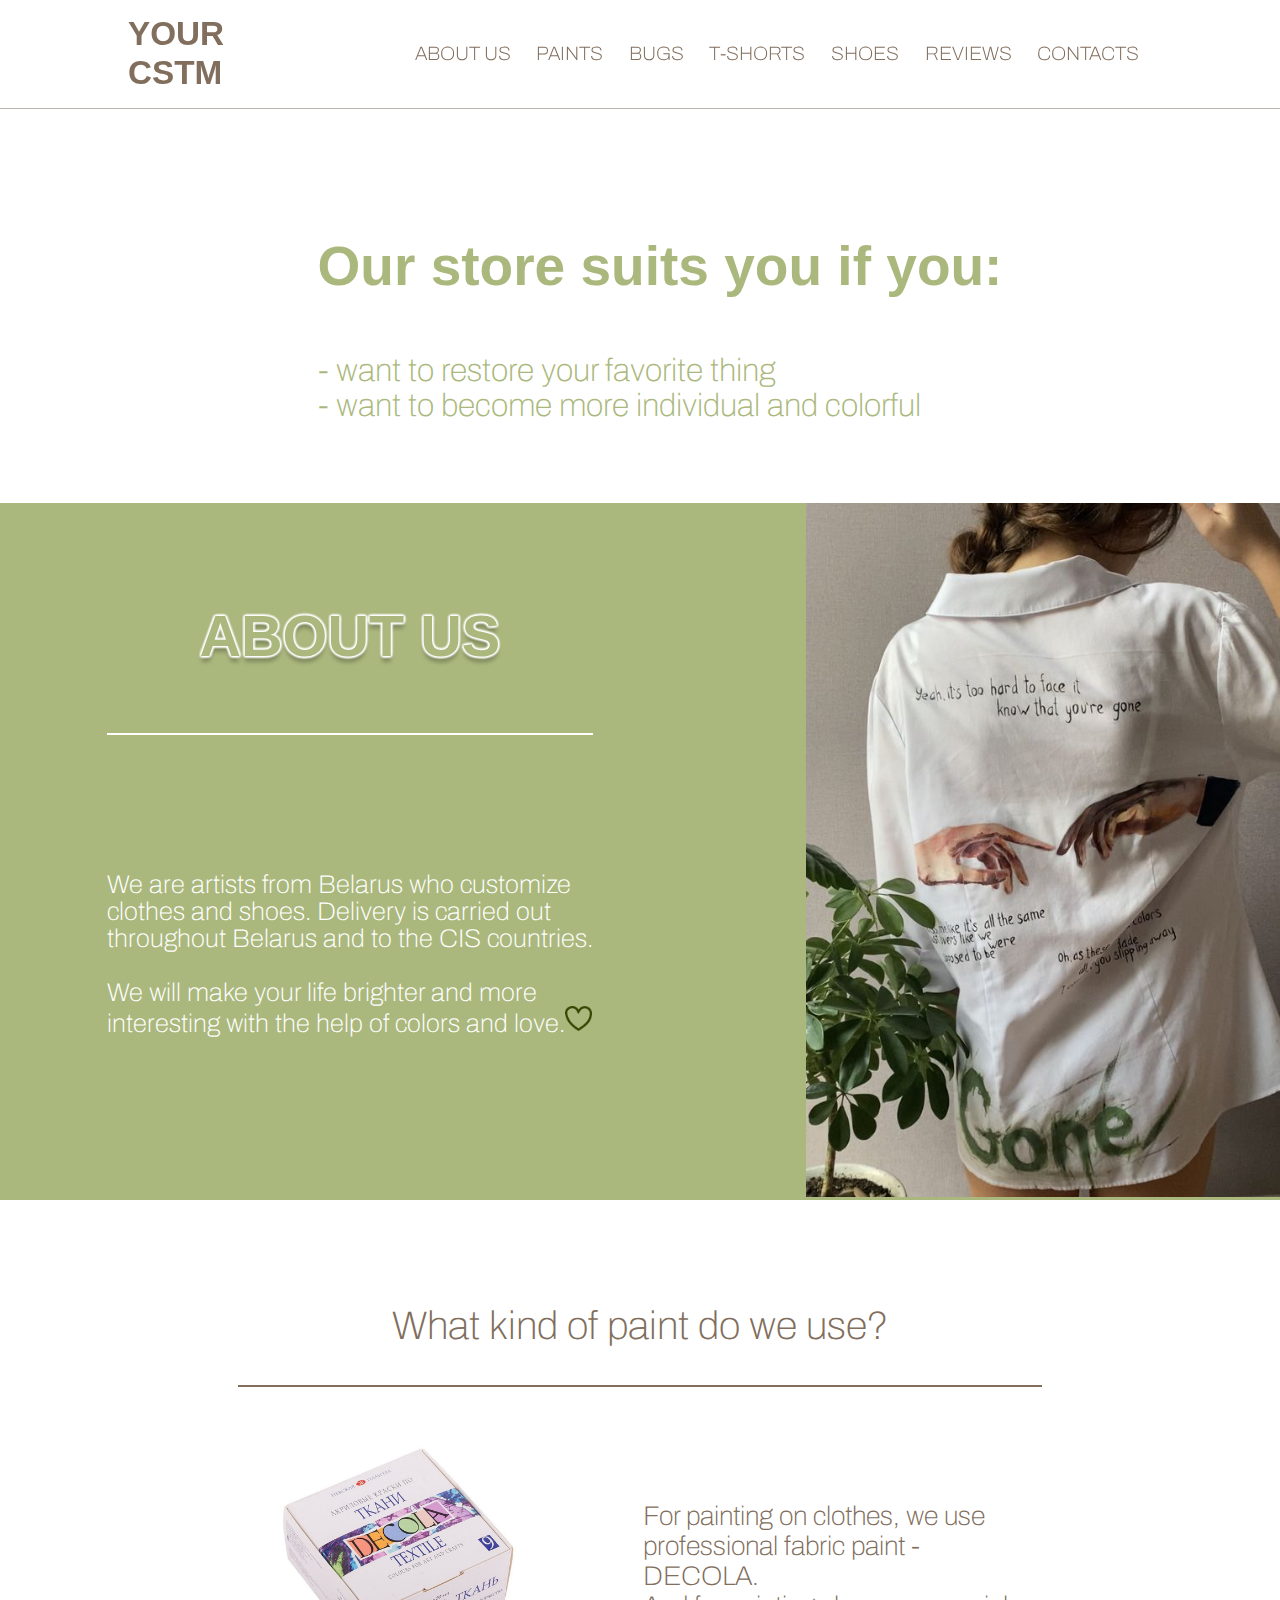
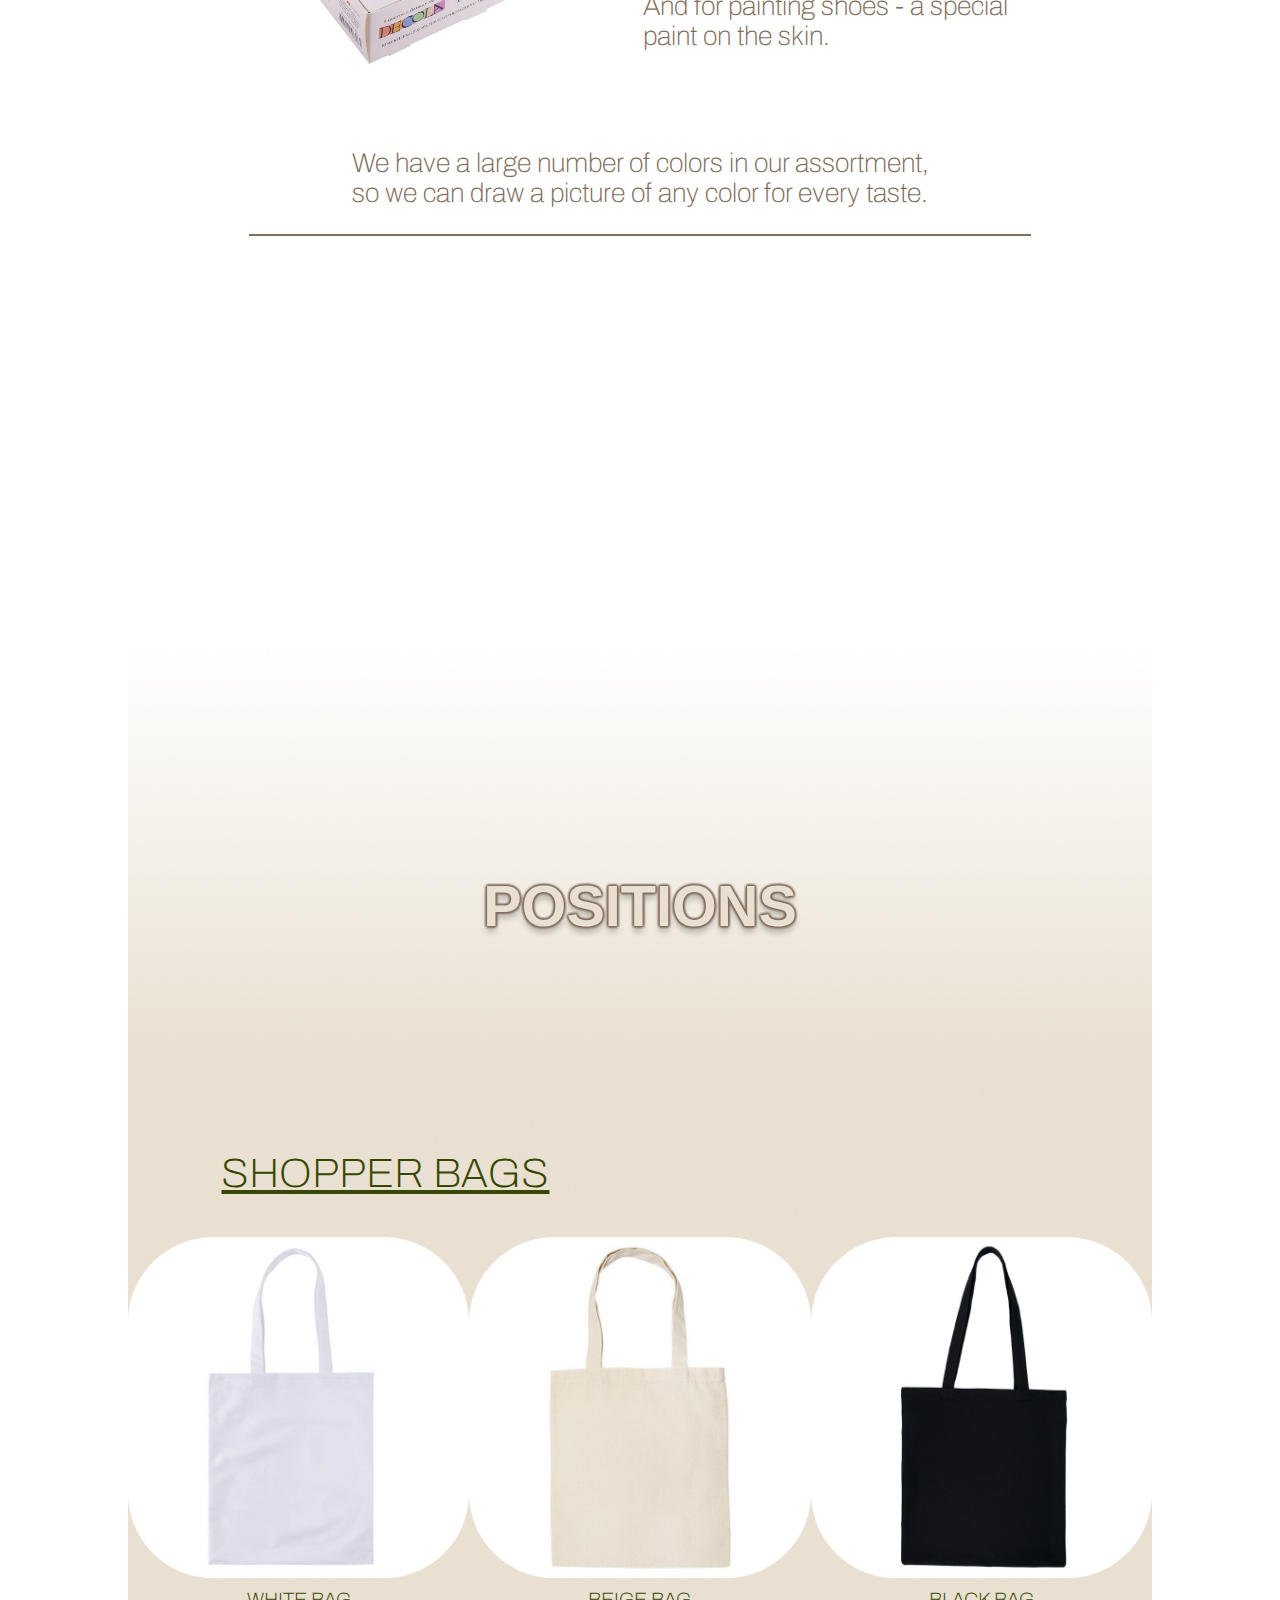
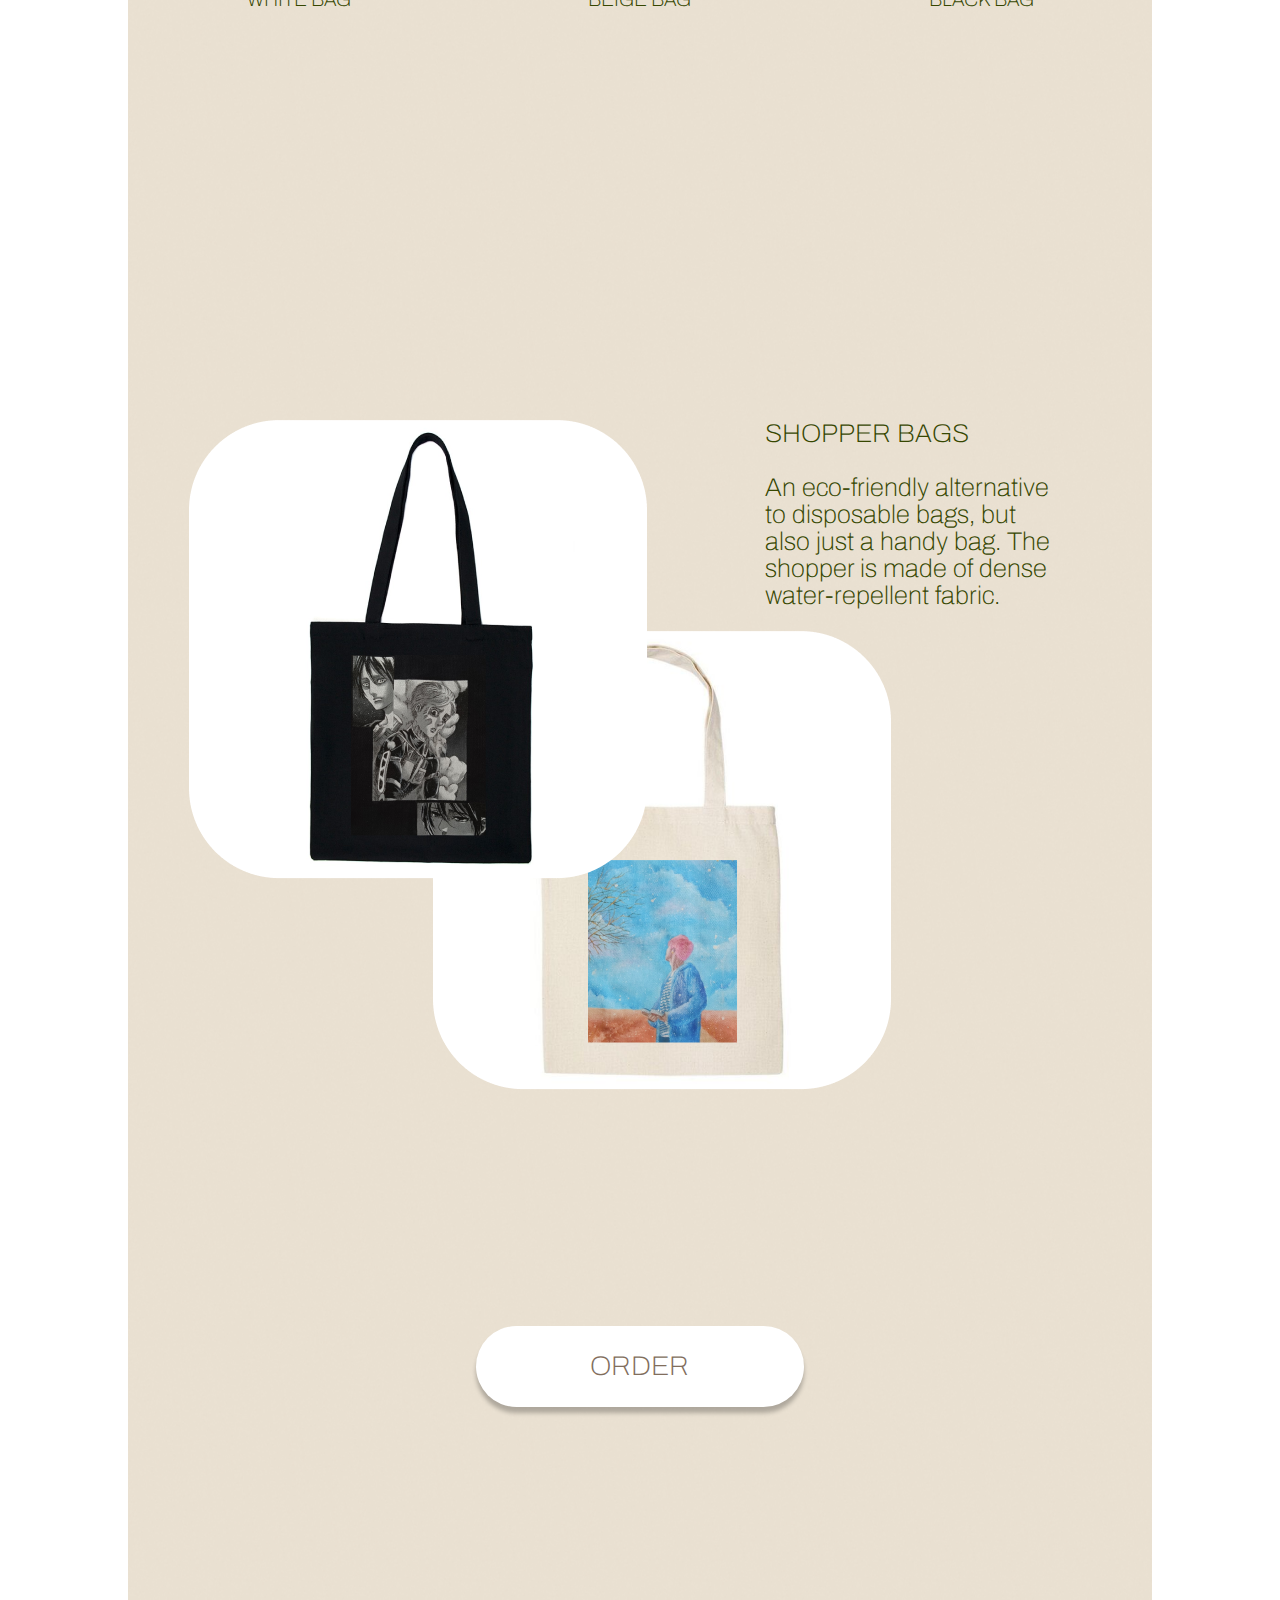
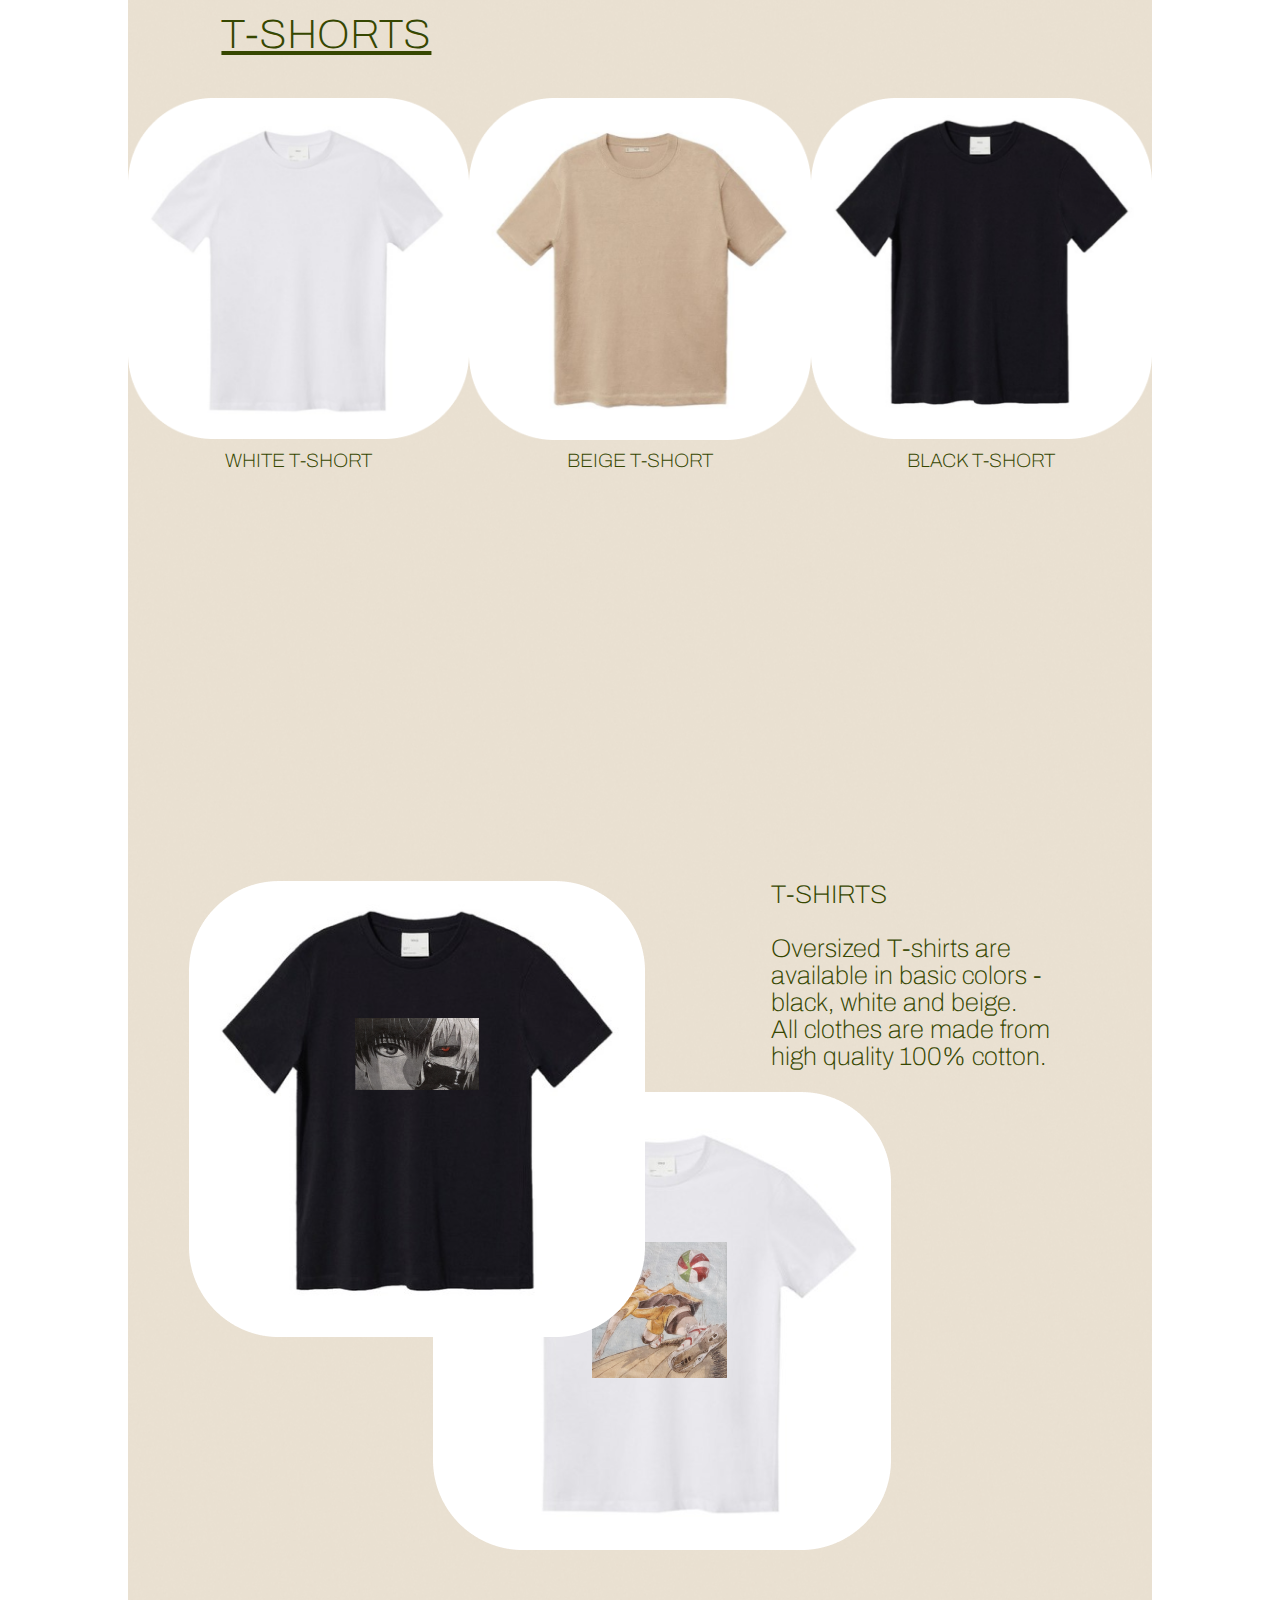
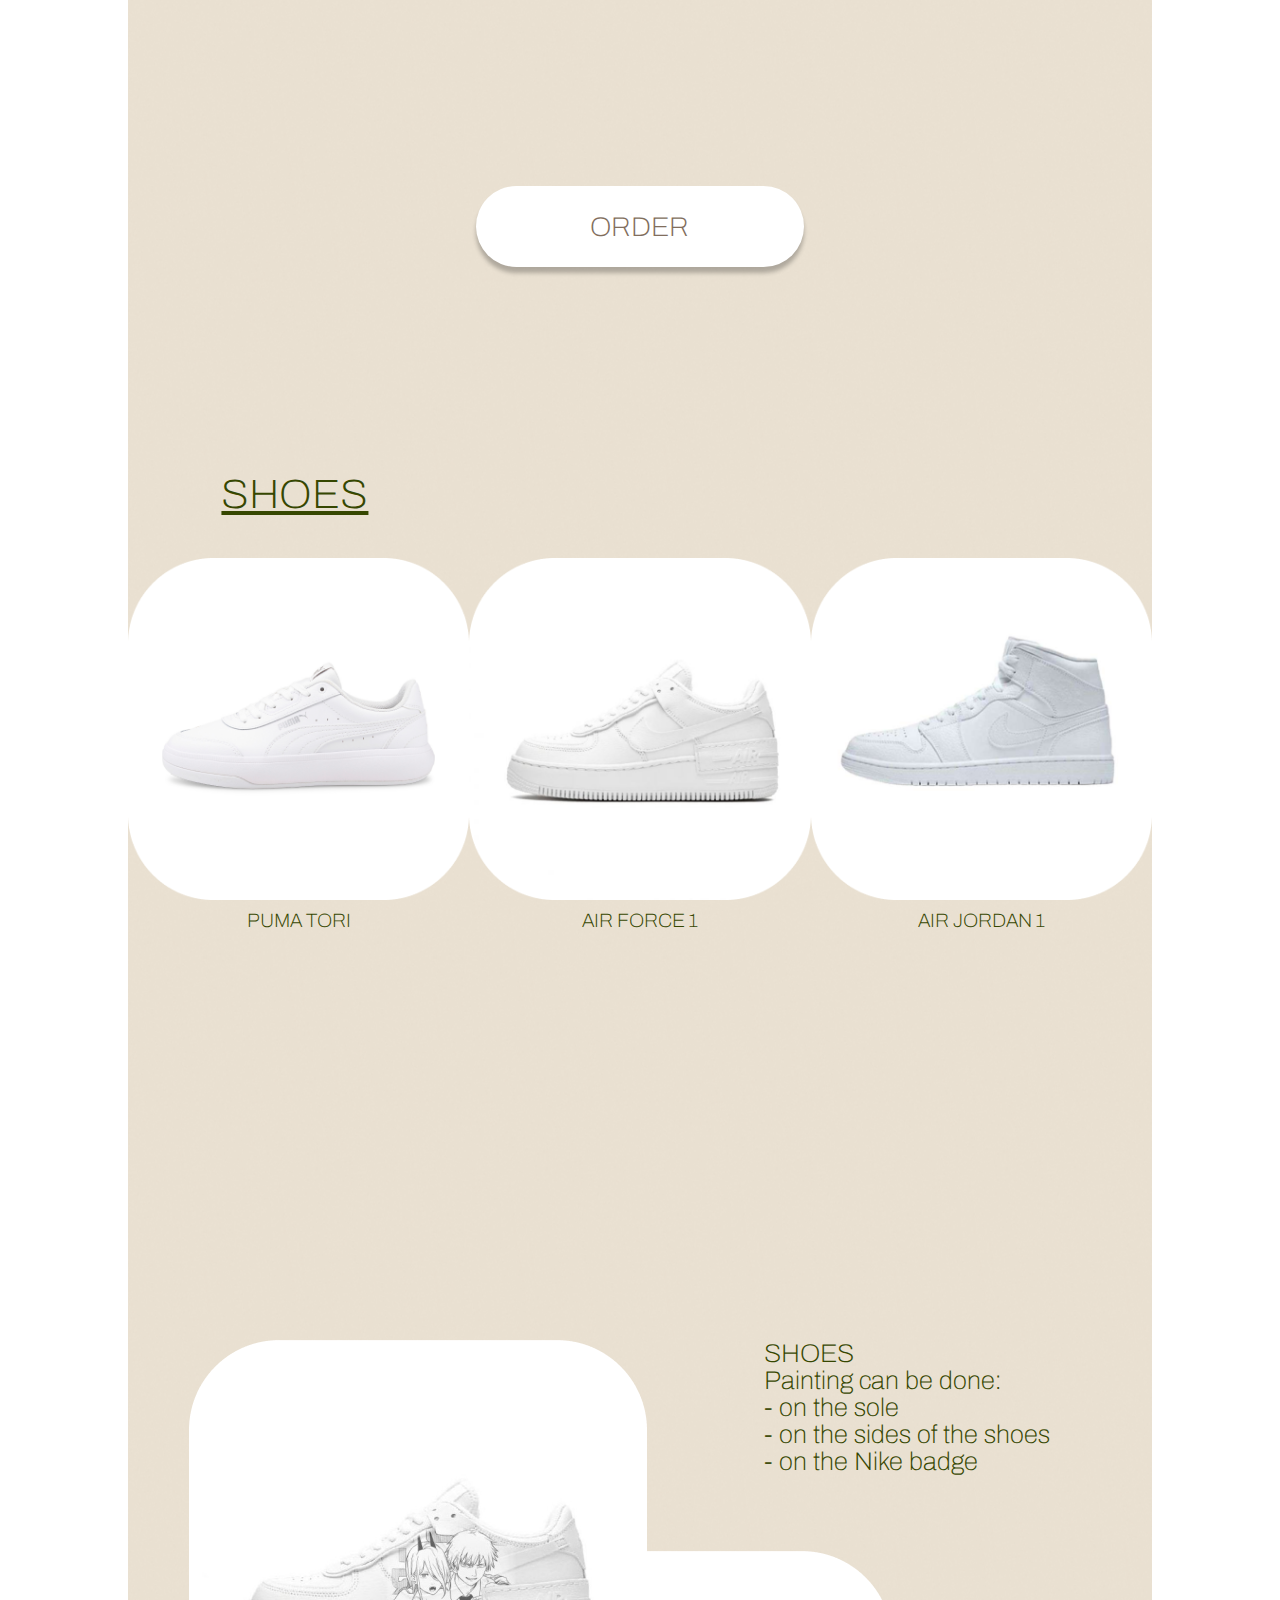
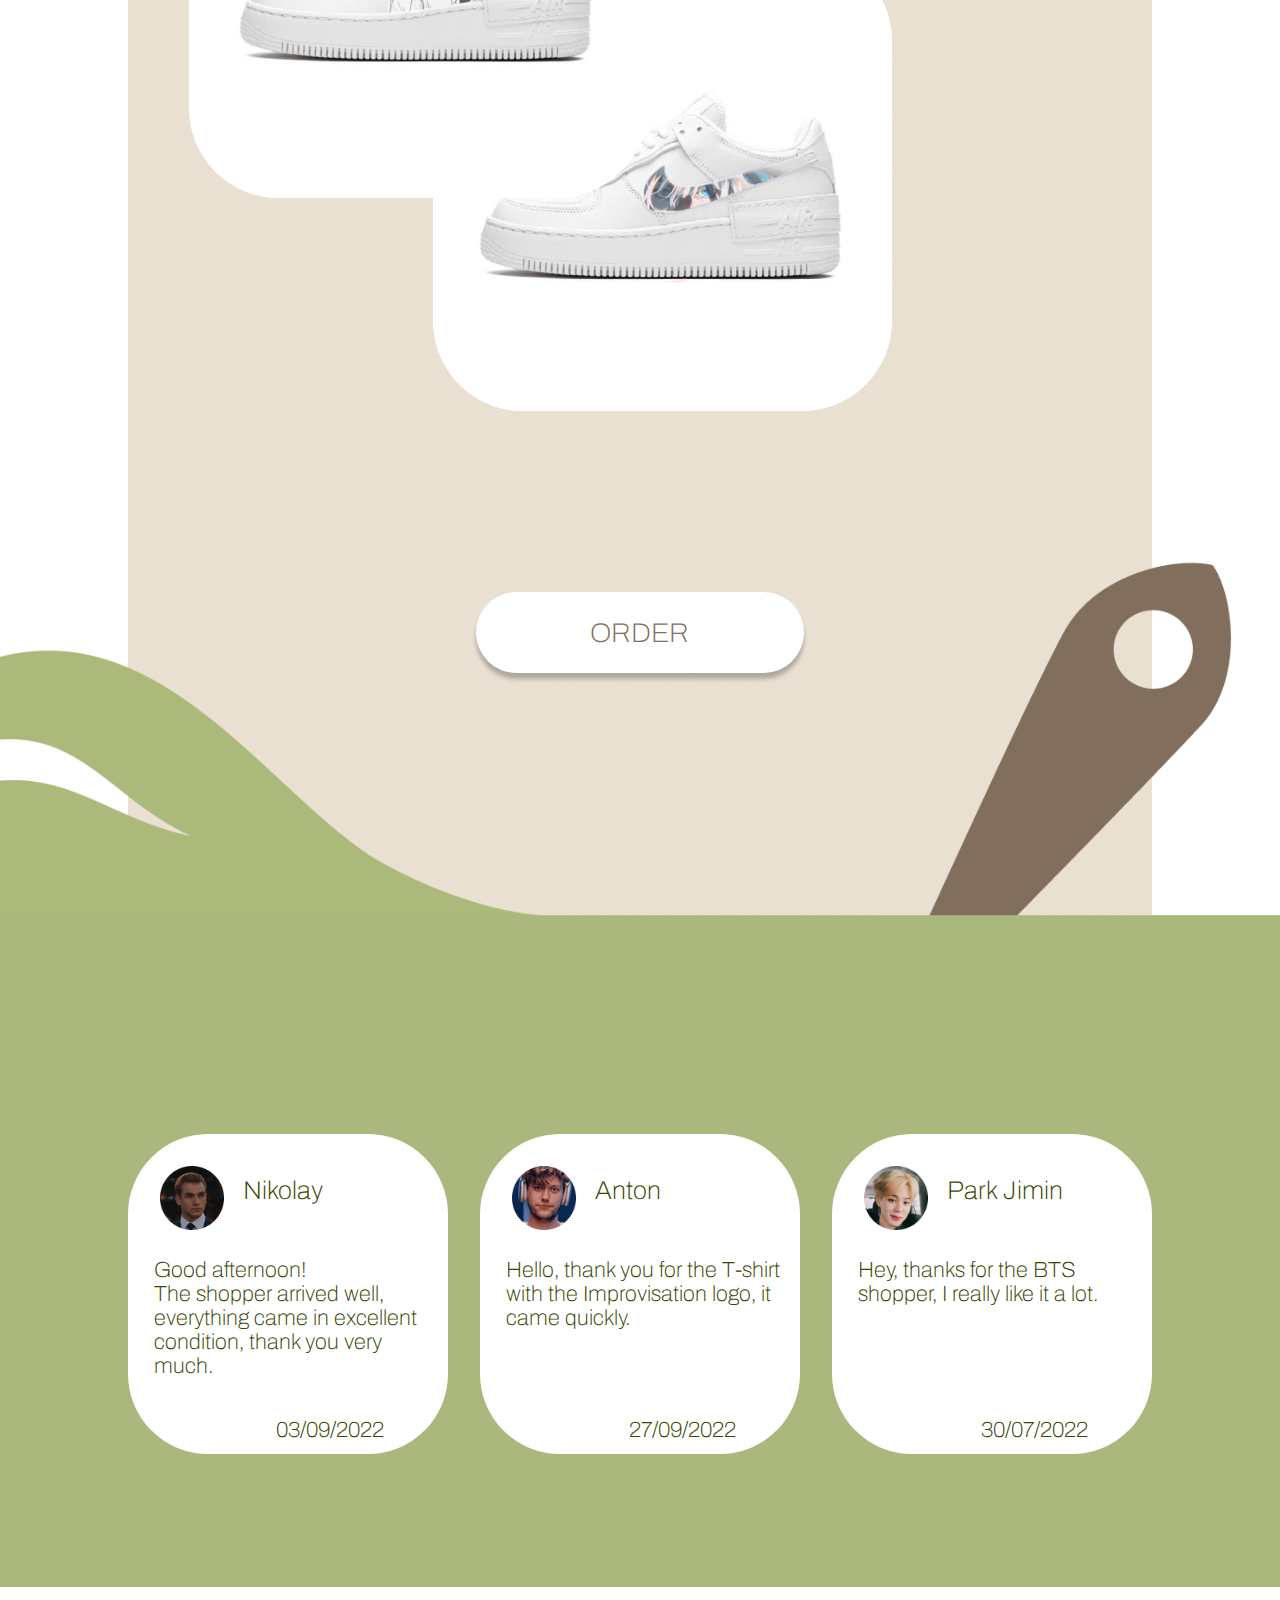
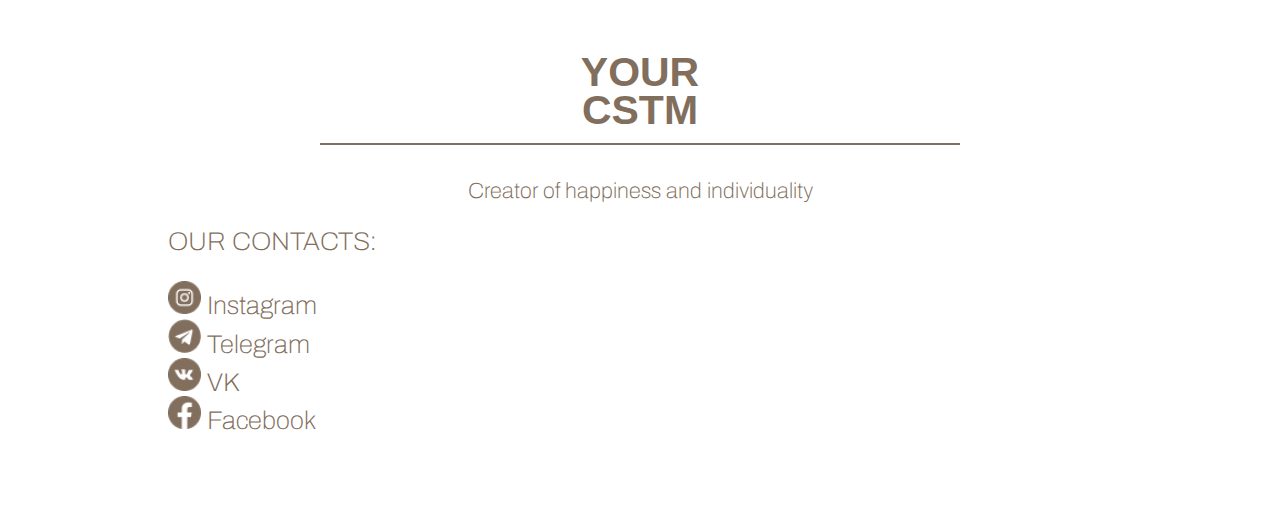
<file: index.html>
<!DOCTYPE html>
<html lang="en">
<head>
    <meta charset="UTF-8">
    <link rel="stylesheet" href="css/style.css">
    <link rel="stylesheet" type="text/css" href="fonts/stylesheet.css">
    <title>YOUR CSTM</title>
    <meta name="viewport" content="widh=device-width">
</head>
<body id="body">


    <header class="header">
        <div class="container">
            <div class="header_body">
                <a href="#body" class="header_logo">YOUR<br>CSTM</a>
                <div class="header_burger">
                    <span></span>
                </div>
                <nav class="header_menu">
                    <ul class="header_list">
                        <li><a href="#About-us" class="header_link">ABOUT US</a></li>
                        <li><a href="#Paints" class="header_link">PAINTS</a></li>
                        <li><a href="#Bugs" class="header_link">BUGS</a></li>
                        <li><a href="#T-shorts" class="header_link">T-SHORTS</a></li>
                        <li><a href="#Shoes" class="header_link">SHOES</a></li>
                        <li><a href="#Reviews" class="header_link">REVIEWS</a></li>
                        <li><a href="#Contacts" class="header_link">CONTACTS</a></li>  
                    </ul>
                </nav>
            </div>    
        </div>
    </header>
    
    <script src="js/scroll.js"></script>
    
    
    <div class="store">
        <ul class="store-ul"><p>Our store suits you if you:<p>
            <li class="store-items"> want to restore your favorite thing</li>
            <li class="store-items"> want to become more individual and colorful</li>  
        </ul>
    </div>

    <div id="About-us" class="about-us">
        <div class="about">
            <h1 class="about-main">ABOUT US</h1>
            <p class="about-p">We are artists from Belarus who customize<br> clothes and shoes. 
            Delivery is carried out<br> throughout Belarus and to the CIS countries.<br><br>
            We will make your life brighter and more<br> interesting with the help of colors and love.<img src="img/heart.png" alt="heart" class="heart-img"></p>
        </div>
        <div class="about-img">
            <img src="img/main.png" alt="main" >
        </div>
    </div>

<div class="background-img">

<div class="background">

    <div id="Paints" class="paint">
      <p class="paint-ask">What kind of paint do we use?</p>
      <div><img class="paint-img" alt="paint" src="img/paint.jpg"><p class="paint-answer-one">For painting on clothes, we use<br> professional fabric paint -<br> DECOLA.<br>
      And for painting shoes - a special<br> paint on the skin.</p></div>
      <p class="paint-answer-two">We have a large number of colors in our assortment,<br>
      so we can draw a picture of any color for every taste.</p>
    </div>

    <h2 class="positions">POSITIONS</h2>
    
    <div id="Bugs" class="clothes">
        <h3>SHOPPER BAGS</h3>
        <div class="clothing-color">
            <div class="first"><img src="img/white-shopper.png" alt="white bag"><figcaption>WHITE BAG</figcaption></div>
            <div class="second"><img src="img/beige-shopper.png" alt="beige bag"><figcaption>BEIGE BAG</figcaption></div>
            <div class="third"><img src="img/black-shopper.png" alt="black bag"><figcaption>BLACK BAG</figcaption></div>
        </div>
    </div>
    <div class="custom-img">
        <div class="custom-first"><img src="img/shopper-aot.png" alt="shopper"></div>
        <div class="custom-second"><img src="img/shopper-bts.png" alt="shopper"></div>
    </div>
    <p class="clothes-info">SHOPPER BAGS<br><br>An eco-friendly alternative<br> to disposable bags, but<br> also just a handy bag. The<br> shopper is made of dense<br> water-repellent fabric.</p>
    <div class="button"><a href="#order">ORDER</a></div>

    <div id="order" class="popup">
        <a href="#navbar" class="popup_area"></a>
        <div class="popup_body">
            <div class="popup_content">
                <a href="#navbar" class="popup_close">X </a>
                <div class="popup_title">ORDER</div>
                <div class="popup_text">
                    <form class="form" action="" method="post">
                        <input class="input" type="text" placeholder="Your name"><br>
                        <input class="input" type="email" placeholder="Your e-mail"><br>
                        <input class="input" type="tel" placeholder="Your phone number"><br>
                        <textarea class="input" name="comment"></textarea><br>
                        <input type="file"><br>
                        <button class="btn" type="submit">ORDER</button>
                    </form>
                </div>
            </div>
        </div>
    </div>


    <div id="T-shorts" class="clothes">
        <h3>T-SHORTS</h3>
        <div class="clothing-color">
            <div class="first"><img src="img/white-t-short.png" alt="t-short"><figcaption>WHITE T-SHORT</figcaption></div>
            <div class="second"><img src="img/beige-t-short.png" alt="t-short"><figcaption>BEIGE T-SHORT</figcaption></div>
            <div class="third"><img src="img/black-t-short.png" alt="t-short"><figcaption>BLACK T-SHORT</figcaption></div>
        </div>
    </div>
    <div class="custom-img">
        <div class="custom-first"><img src="img/t-short-ghoul.png" alt="t-short"></div>
        <div class="custom-second"><img src="img/t-short-haikyuu.png" alt="t-short"></div>
    </div>
    <p class="clothes-info">T-SHIRTS<br><br>Oversized T-shirts are<br> available in basic colors -<br> black, white and beige.<br>All clothes are made from<br> high quality 100% cotton.</p>      
    <div class="button"><a href="#order">ORDER</a></div>

    <div id="Shoes" class="clothes">
        <h3>SHOES</h3>
        <div class="clothing-color">
            <div class="first"><img src="img/puma-tori.png" alt="shoes"><figcaption>PUMA TORI</figcaption></div>
            <div class="second"><img src="img/air-Forse-1.png" alt="shoes"><figcaption>AIR FORCE 1</figcaption></div>
            <div class="third"><img src="img/air-Jordan-1.png" alt="shoes"><figcaption>AIR JORDAN 1</figcaption></div>
        </div>
    </div>
    <div class="custom-img">
        <div class="custom-first"><img src="img/shoes-man.png" alt="shoes"></div>
        <div class="custom-second"><img src="img/shoes-satoru.png" alt="shoes"></div>
    </div>
    <p class="clothes-info">SHOES<br>
    Painting can be done:<br>
    - on the sole<br>
    - on the sides of the shoes<br>
    - on the Nike badge<br></p>
    <div class="button"><a href="#order">ORDER</a></div>

    <div id="Reviews" class="reviews">
        <div class="reviews-items">
            <div><img src="img/Nikolay.png" alt="person"><h5>Nikolay</h5></div>
            <p>Good afternoon!<br>
            The shopper arrived well,<br> everything came in 
            excellent<br> condition, thank you very<br> much.</p>
            <p class="date">03/09/2022</p>
        </div>
        <div class="reviews-items">
            <div><img src="img/Anton.png" alt="person"><h5>Anton</h5></div>
            <p>Hello, thank you for the T-shirt with the Improvisation logo, it came quickly.</p>
            <p class="date">27/09/2022</p>
        </div>
        <div class="reviews-items">
            <div><img src="img/Jimin.png" alt="person"><h5>Park Jimin</h5></div>
            <p>Hey, thanks for the BTS<br> shopper, I really like it a lot.</p>
            <p class="date">30/07/2022</p>
        </div>
    </div>

</div>

</div>

<footer id="Contacts">
    <div class="our-contacts">
        <h2>YOUR<br>CSTM</h2>
        <p>Creator of happiness and individuality</p>
    </div>
        <ul><p>OUR CONTACTS:</p>
            <li><a href="https://www.instagram.com/mari_dem_/"><img src="img/Instagram.png"> Instagram</a></li>
            <li><a href="https://web.telegram.org/"><img src="img/Telegram.png"> Telegram</a></li>
            <li><a href="https://vk.com/maridemka"><img src="img/VK.png"> VK</a></li>
            <li><a href="https://www.facebook.com/"><img src="img/Facebook.png"> Facebook</a></li>
        </ul>
</footer>

<script src="js/jquery-3.6.1.min.js"></script>
<script src="js/menu.js"></script>

</body>
</html>
</file>
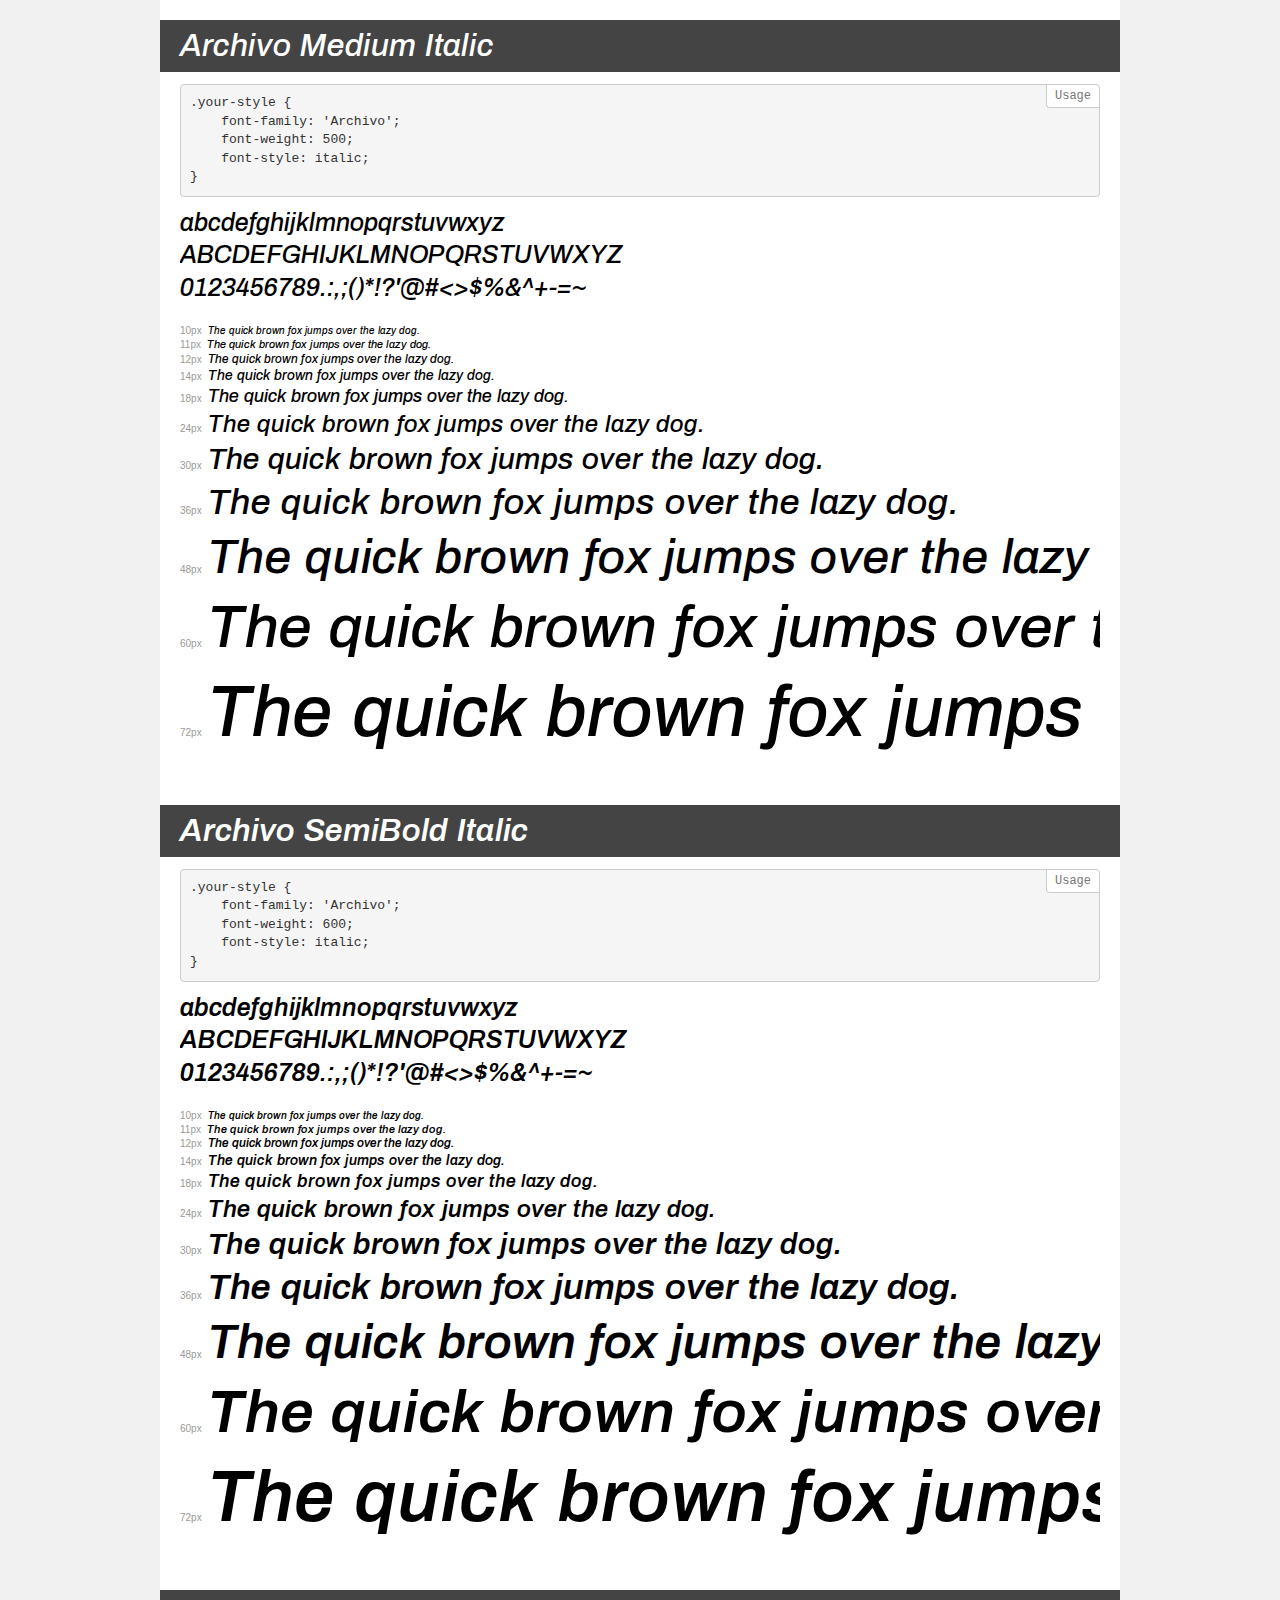
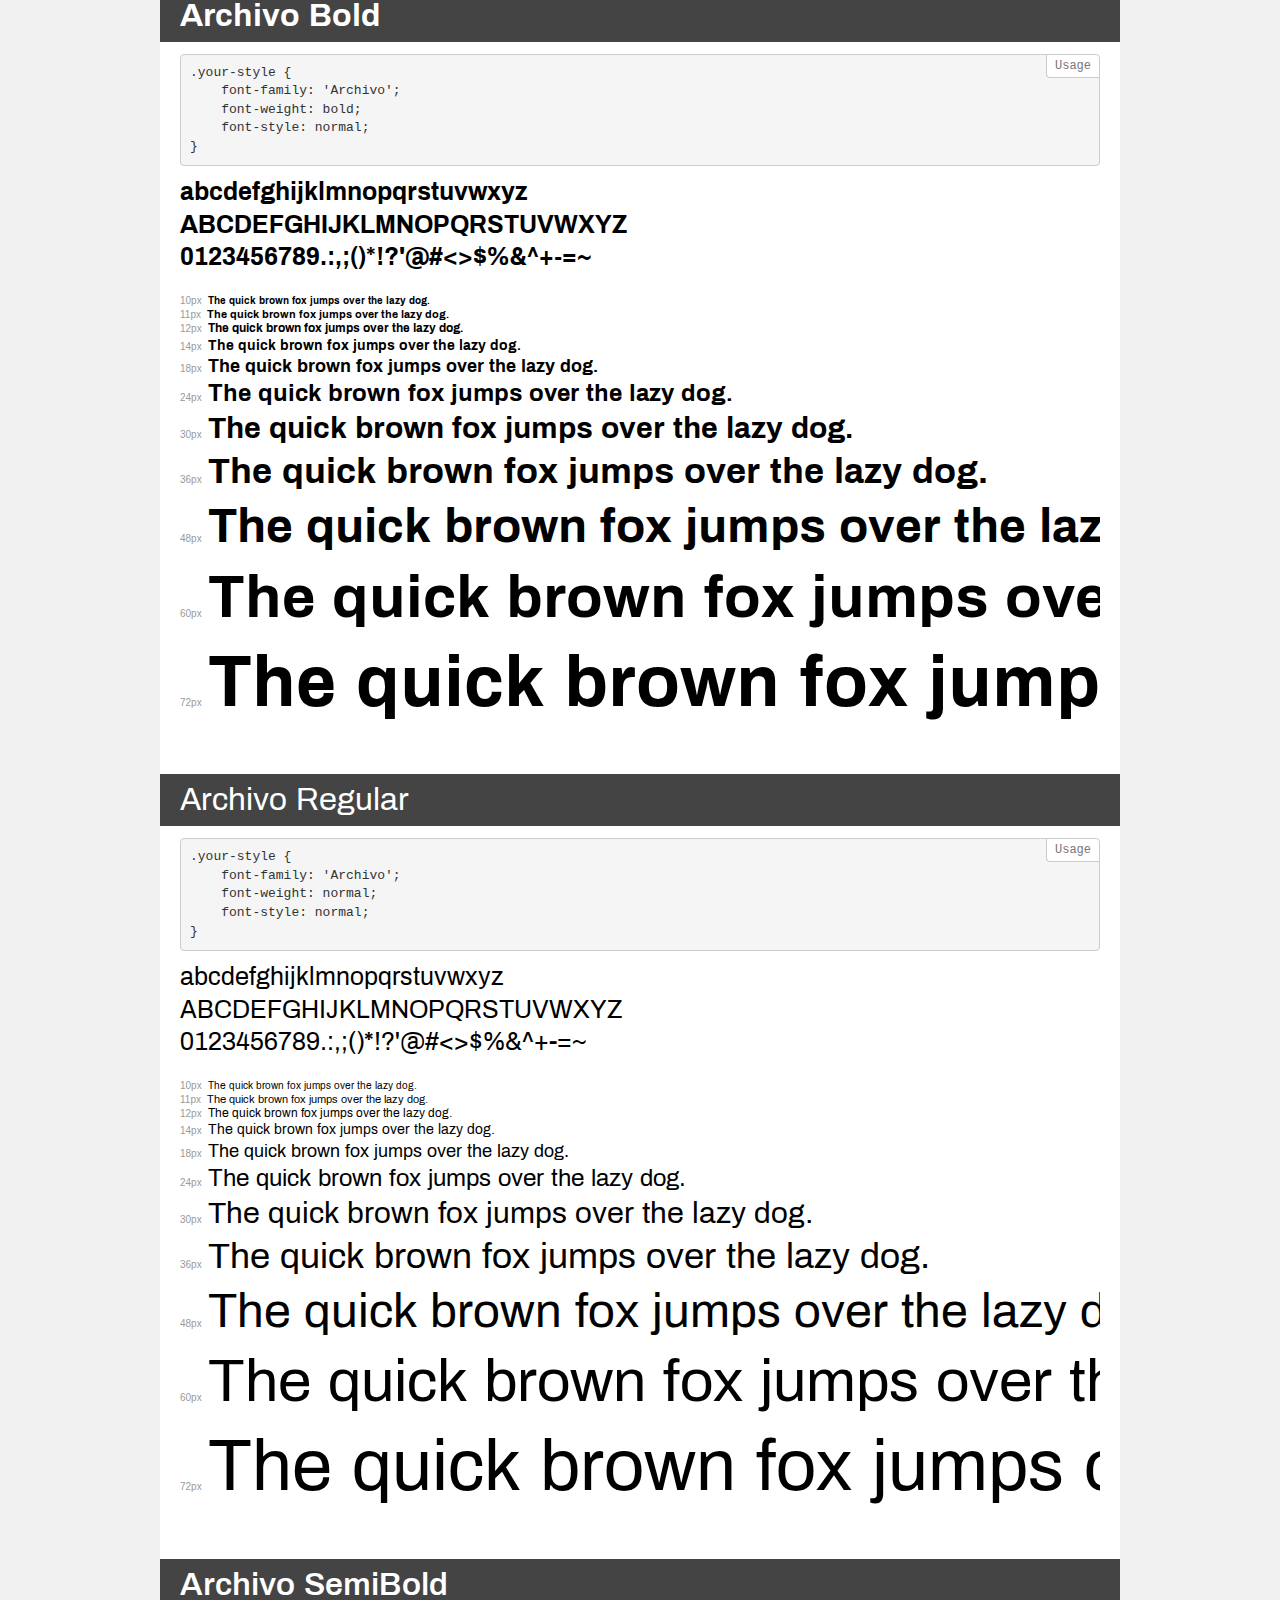
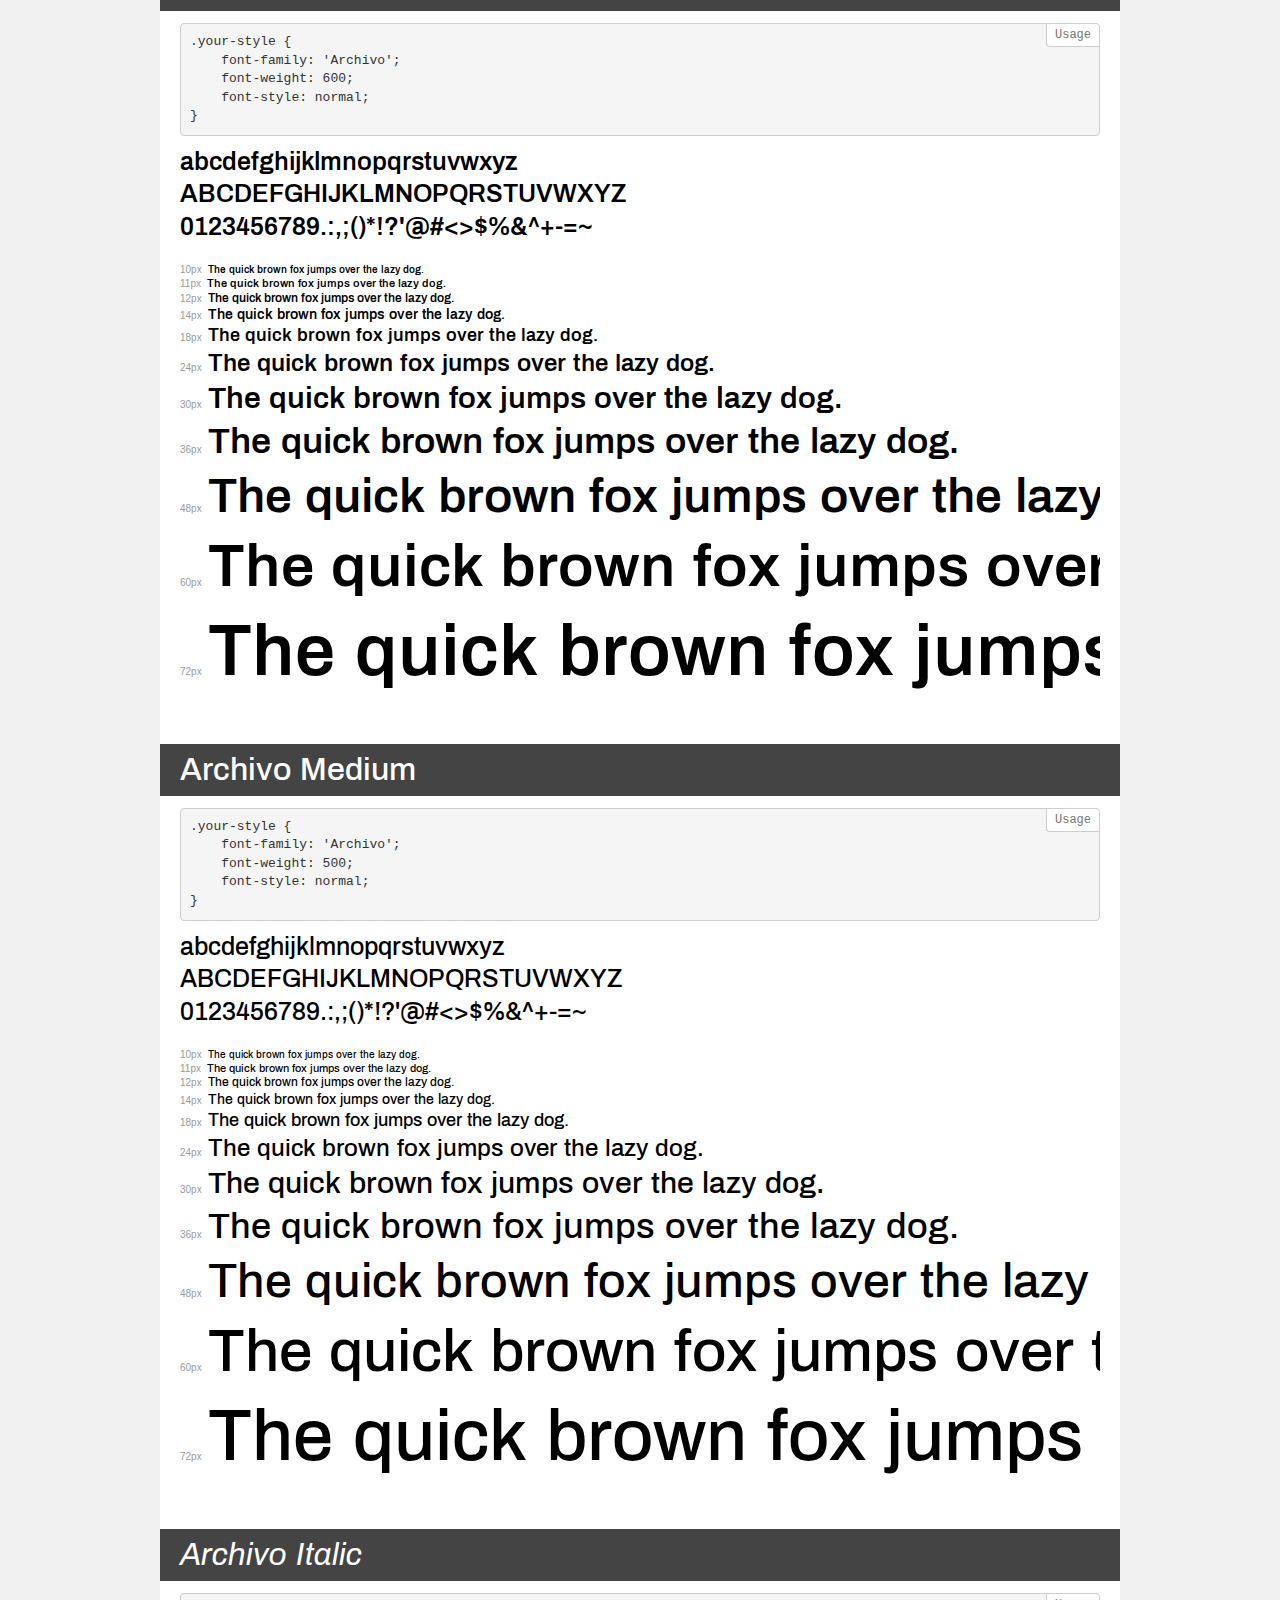
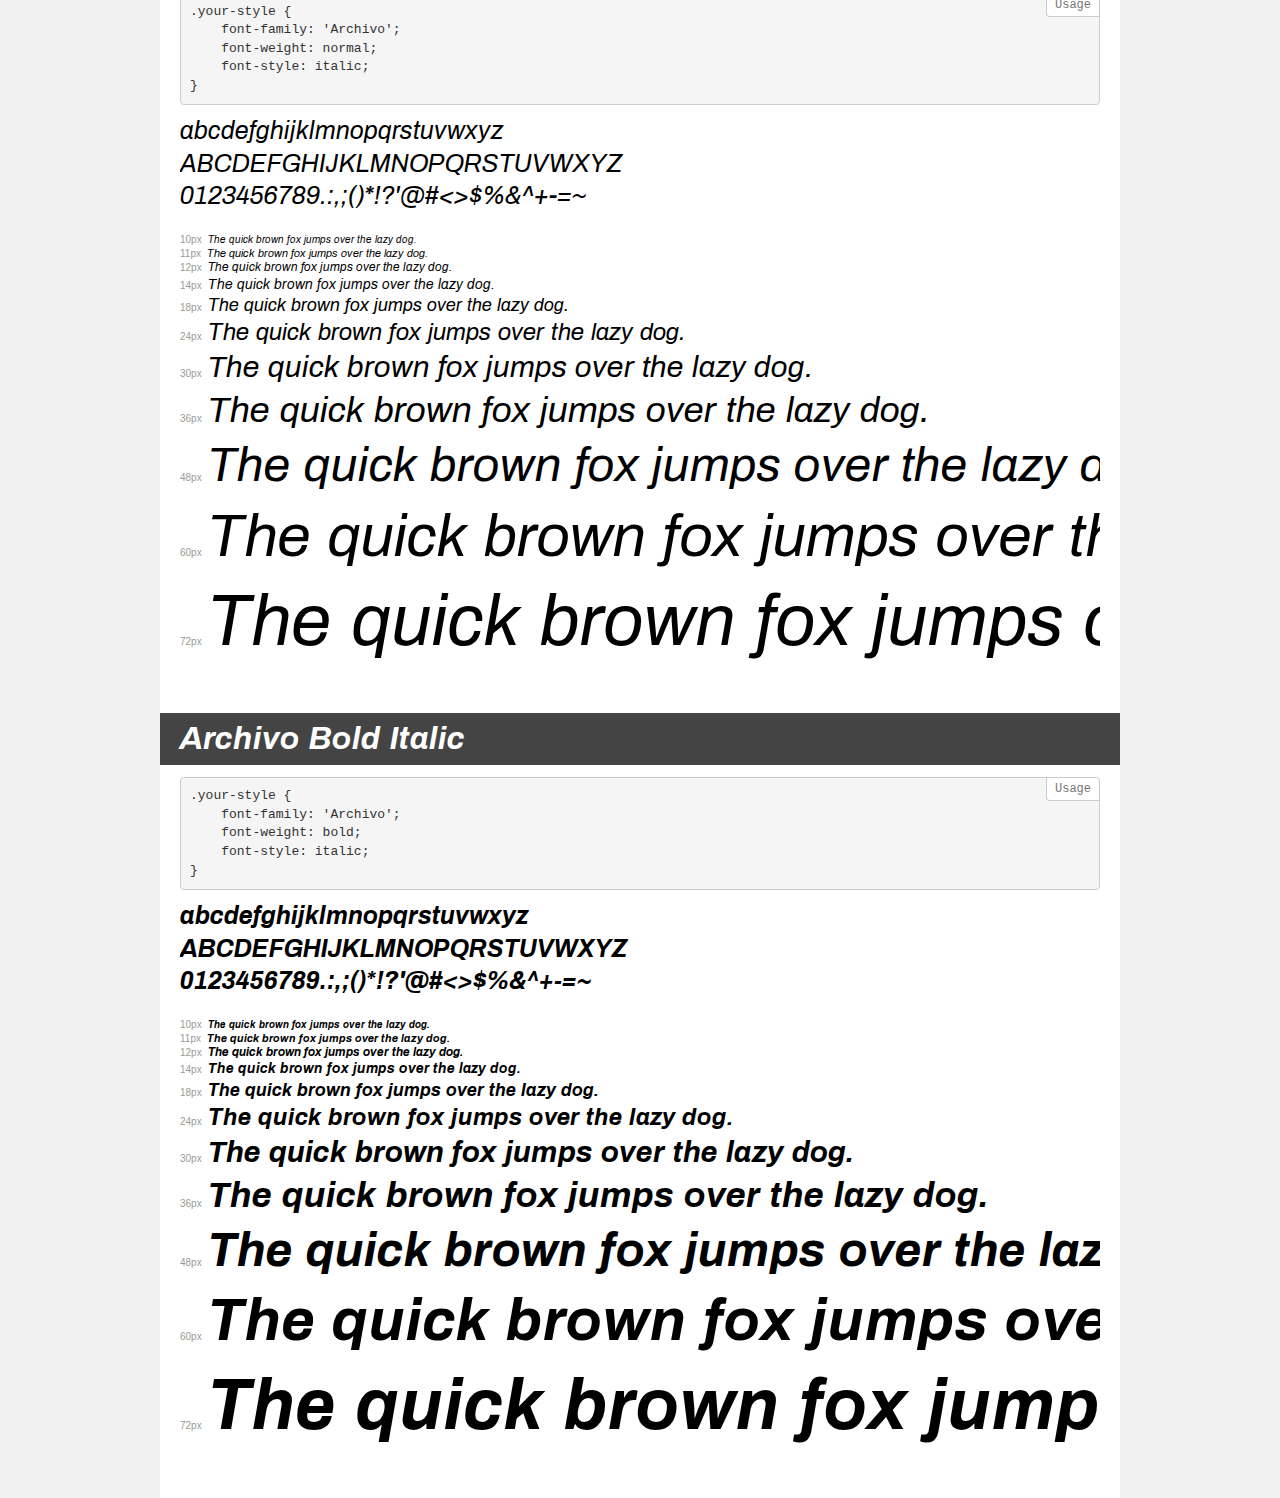
<file: fonts/demo.html>
<!DOCTYPE html>
<html>
<head>
    <meta charset="utf-8">
    <meta http-equiv="X-UA-Compatible" content="IE=edge">
    <meta name="viewport" content="width=device-width, initial-scale=1">
    <meta name="robots" content="noindex, noarchive">
    <meta name="format-detection" content="telephone=no">
    <title>Transfonter demo</title>
    <link href="stylesheet.css" rel="stylesheet">
    <style>
        /*
        http://meyerweb.com/eric/tools/css/reset/
        v2.0 | 20110126
        License: none (public domain)
        */
        html, body, div, span, applet, object, iframe,
        h1, h2, h3, h4, h5, h6, p, blockquote, pre,
        a, abbr, acronym, address, big, cite, code,
        del, dfn, em, img, ins, kbd, q, s, samp,
        small, strike, strong, sub, sup, tt, var,
        b, u, i, center,
        dl, dt, dd, ol, ul, li,
        fieldset, form, label, legend,
        table, caption, tbody, tfoot, thead, tr, th, td,
        article, aside, canvas, details, embed,
        figure, figcaption, footer, header, hgroup,
        menu, nav, output, ruby, section, summary,
        time, mark, audio, video {
            margin: 0;
            padding: 0;
            border: 0;
            font-size: 100%;
            font: inherit;
            vertical-align: baseline;
        }
        /* HTML5 display-role reset for older browsers */
        article, aside, details, figcaption, figure,
        footer, header, hgroup, menu, nav, section {
            display: block;
        }
        body {
            line-height: 1;
        }
        ol, ul {
            list-style: none;
        }
        blockquote, q {
            quotes: none;
        }
        blockquote:before, blockquote:after,
        q:before, q:after {
            content: '';
            content: none;
        }
        table {
            border-collapse: collapse;
            border-spacing: 0;
        }
        /* common styles */
        body {
            background: #f1f1f1;
            color: #000;
        }
        .page {
            background: #fff;
            width: 920px;
            margin: 0 auto;
            padding: 20px 20px 0 20px;
            overflow: hidden;
        }
        .font-container {
            overflow-x: auto;
            overflow-y: hidden;
            margin-bottom: 40px;
            line-height: 1.3;
            white-space: nowrap;
            padding-bottom: 5px;
        }
        h1 {
            position: relative;
            background: #444;
            font-size: 32px;
            color: #fff;
            padding: 10px 20px;
            margin: 0 -20px 12px -20px;
        }
        .letters {
            font-size: 25px;
            margin-bottom: 20px;
        }
        .s10:before {
            content: '10px';
        }
        .s11:before {
            content: '11px';
        }
        .s12:before {
            content: '12px';
        }
        .s14:before {
            content: '14px';
        }
        .s18:before {
            content: '18px';
        }
        .s24:before {
            content: '24px';
        }
        .s30:before {
            content: '30px';
        }
        .s36:before {
            content: '36px';
        }
        .s48:before {
            content: '48px';
        }
        .s60:before {
            content: '60px';
        }
        .s72:before {
            content: '72px';
        }
        .s10:before, .s11:before, .s12:before, .s14:before,
        .s18:before, .s24:before, .s30:before, .s36:before,
        .s48:before, .s60:before, .s72:before {
            font-family: Arial, sans-serif;
            font-size: 10px;
            font-weight: normal;
            font-style: normal;
            color: #999;
            padding-right: 6px;
        }
        pre {
            display: block;
            position: relative;
            padding: 9px;
            margin: 0 0 10px;
            font-family: Monaco, Menlo, Consolas, "Courier New", monospace !important;
            font-size: 13px;
            line-height: 1.428571429;
            color: #333;
            font-weight: normal !important;
            font-style: normal !important;
            background-color: #f5f5f5;
            border: 1px solid #ccc;
            overflow-x: auto;
            border-radius: 4px;
        }
        pre:after {
            display: block;
            position: absolute;
            right: 0;
            top: 0;
            content: 'Usage';
            line-height: 1;
            padding: 5px 8px;
            font-size: 12px;
            color: #767676;
            background-color: #fff;
            border: 1px solid #ccc;
            border-right: none;
            border-top: none;
            border-radius: 0 4px 0 4px;
            z-index: 10;
        }
        /* responsive */
        @media (max-width: 959px) {
            .page {
                width: auto;
                margin: 0;
            }
        }
    </style>
</head>
<body>
<div class="page">
    <div class="demo" style="font-family: 'Archivo'; font-weight: 500; font-style: italic;">
        <h1>Archivo Medium Italic</h1>
        <pre>.your-style {
    font-family: 'Archivo';
    font-weight: 500;
    font-style: italic;
}</pre>
        <div class="font-container">
            <p class="letters">
                abcdefghijklmnopqrstuvwxyz<br>
ABCDEFGHIJKLMNOPQRSTUVWXYZ<br>
                0123456789.:,;()*!?'@#<>$%&^+-=~
            </p>
            <p class="s10" style="font-size: 10px;">The quick brown fox jumps over the lazy dog.</p>
            <p class="s11" style="font-size: 11px;">The quick brown fox jumps over the lazy dog.</p>
            <p class="s12" style="font-size: 12px;">The quick brown fox jumps over the lazy dog.</p>
            <p class="s14" style="font-size: 14px;">The quick brown fox jumps over the lazy dog.</p>
            <p class="s18" style="font-size: 18px;">The quick brown fox jumps over the lazy dog.</p>
            <p class="s24" style="font-size: 24px;">The quick brown fox jumps over the lazy dog.</p>
            <p class="s30" style="font-size: 30px;">The quick brown fox jumps over the lazy dog.</p>
            <p class="s36" style="font-size: 36px;">The quick brown fox jumps over the lazy dog.</p>
            <p class="s48" style="font-size: 48px;">The quick brown fox jumps over the lazy dog.</p>
            <p class="s60" style="font-size: 60px;">The quick brown fox jumps over the lazy dog.</p>
            <p class="s72" style="font-size: 72px;">The quick brown fox jumps over the lazy dog.</p>
        </div>
    </div>
    <div class="demo" style="font-family: 'Archivo'; font-weight: 600; font-style: italic;">
        <h1>Archivo SemiBold Italic</h1>
        <pre>.your-style {
    font-family: 'Archivo';
    font-weight: 600;
    font-style: italic;
}</pre>
        <div class="font-container">
            <p class="letters">
                abcdefghijklmnopqrstuvwxyz<br>
ABCDEFGHIJKLMNOPQRSTUVWXYZ<br>
                0123456789.:,;()*!?'@#<>$%&^+-=~
            </p>
            <p class="s10" style="font-size: 10px;">The quick brown fox jumps over the lazy dog.</p>
            <p class="s11" style="font-size: 11px;">The quick brown fox jumps over the lazy dog.</p>
            <p class="s12" style="font-size: 12px;">The quick brown fox jumps over the lazy dog.</p>
            <p class="s14" style="font-size: 14px;">The quick brown fox jumps over the lazy dog.</p>
            <p class="s18" style="font-size: 18px;">The quick brown fox jumps over the lazy dog.</p>
            <p class="s24" style="font-size: 24px;">The quick brown fox jumps over the lazy dog.</p>
            <p class="s30" style="font-size: 30px;">The quick brown fox jumps over the lazy dog.</p>
            <p class="s36" style="font-size: 36px;">The quick brown fox jumps over the lazy dog.</p>
            <p class="s48" style="font-size: 48px;">The quick brown fox jumps over the lazy dog.</p>
            <p class="s60" style="font-size: 60px;">The quick brown fox jumps over the lazy dog.</p>
            <p class="s72" style="font-size: 72px;">The quick brown fox jumps over the lazy dog.</p>
        </div>
    </div>
    <div class="demo" style="font-family: 'Archivo'; font-weight: bold; font-style: normal;">
        <h1>Archivo Bold</h1>
        <pre>.your-style {
    font-family: 'Archivo';
    font-weight: bold;
    font-style: normal;
}</pre>
        <div class="font-container">
            <p class="letters">
                abcdefghijklmnopqrstuvwxyz<br>
ABCDEFGHIJKLMNOPQRSTUVWXYZ<br>
                0123456789.:,;()*!?'@#<>$%&^+-=~
            </p>
            <p class="s10" style="font-size: 10px;">The quick brown fox jumps over the lazy dog.</p>
            <p class="s11" style="font-size: 11px;">The quick brown fox jumps over the lazy dog.</p>
            <p class="s12" style="font-size: 12px;">The quick brown fox jumps over the lazy dog.</p>
            <p class="s14" style="font-size: 14px;">The quick brown fox jumps over the lazy dog.</p>
            <p class="s18" style="font-size: 18px;">The quick brown fox jumps over the lazy dog.</p>
            <p class="s24" style="font-size: 24px;">The quick brown fox jumps over the lazy dog.</p>
            <p class="s30" style="font-size: 30px;">The quick brown fox jumps over the lazy dog.</p>
            <p class="s36" style="font-size: 36px;">The quick brown fox jumps over the lazy dog.</p>
            <p class="s48" style="font-size: 48px;">The quick brown fox jumps over the lazy dog.</p>
            <p class="s60" style="font-size: 60px;">The quick brown fox jumps over the lazy dog.</p>
            <p class="s72" style="font-size: 72px;">The quick brown fox jumps over the lazy dog.</p>
        </div>
    </div>
    <div class="demo" style="font-family: 'Archivo'; font-weight: normal; font-style: normal;">
        <h1>Archivo Regular</h1>
        <pre>.your-style {
    font-family: 'Archivo';
    font-weight: normal;
    font-style: normal;
}</pre>
        <div class="font-container">
            <p class="letters">
                abcdefghijklmnopqrstuvwxyz<br>
ABCDEFGHIJKLMNOPQRSTUVWXYZ<br>
                0123456789.:,;()*!?'@#<>$%&^+-=~
            </p>
            <p class="s10" style="font-size: 10px;">The quick brown fox jumps over the lazy dog.</p>
            <p class="s11" style="font-size: 11px;">The quick brown fox jumps over the lazy dog.</p>
            <p class="s12" style="font-size: 12px;">The quick brown fox jumps over the lazy dog.</p>
            <p class="s14" style="font-size: 14px;">The quick brown fox jumps over the lazy dog.</p>
            <p class="s18" style="font-size: 18px;">The quick brown fox jumps over the lazy dog.</p>
            <p class="s24" style="font-size: 24px;">The quick brown fox jumps over the lazy dog.</p>
            <p class="s30" style="font-size: 30px;">The quick brown fox jumps over the lazy dog.</p>
            <p class="s36" style="font-size: 36px;">The quick brown fox jumps over the lazy dog.</p>
            <p class="s48" style="font-size: 48px;">The quick brown fox jumps over the lazy dog.</p>
            <p class="s60" style="font-size: 60px;">The quick brown fox jumps over the lazy dog.</p>
            <p class="s72" style="font-size: 72px;">The quick brown fox jumps over the lazy dog.</p>
        </div>
    </div>
    <div class="demo" style="font-family: 'Archivo'; font-weight: 600; font-style: normal;">
        <h1>Archivo SemiBold</h1>
        <pre>.your-style {
    font-family: 'Archivo';
    font-weight: 600;
    font-style: normal;
}</pre>
        <div class="font-container">
            <p class="letters">
                abcdefghijklmnopqrstuvwxyz<br>
ABCDEFGHIJKLMNOPQRSTUVWXYZ<br>
                0123456789.:,;()*!?'@#<>$%&^+-=~
            </p>
            <p class="s10" style="font-size: 10px;">The quick brown fox jumps over the lazy dog.</p>
            <p class="s11" style="font-size: 11px;">The quick brown fox jumps over the lazy dog.</p>
            <p class="s12" style="font-size: 12px;">The quick brown fox jumps over the lazy dog.</p>
            <p class="s14" style="font-size: 14px;">The quick brown fox jumps over the lazy dog.</p>
            <p class="s18" style="font-size: 18px;">The quick brown fox jumps over the lazy dog.</p>
            <p class="s24" style="font-size: 24px;">The quick brown fox jumps over the lazy dog.</p>
            <p class="s30" style="font-size: 30px;">The quick brown fox jumps over the lazy dog.</p>
            <p class="s36" style="font-size: 36px;">The quick brown fox jumps over the lazy dog.</p>
            <p class="s48" style="font-size: 48px;">The quick brown fox jumps over the lazy dog.</p>
            <p class="s60" style="font-size: 60px;">The quick brown fox jumps over the lazy dog.</p>
            <p class="s72" style="font-size: 72px;">The quick brown fox jumps over the lazy dog.</p>
        </div>
    </div>
    <div class="demo" style="font-family: 'Archivo'; font-weight: 500; font-style: normal;">
        <h1>Archivo Medium</h1>
        <pre>.your-style {
    font-family: 'Archivo';
    font-weight: 500;
    font-style: normal;
}</pre>
        <div class="font-container">
            <p class="letters">
                abcdefghijklmnopqrstuvwxyz<br>
ABCDEFGHIJKLMNOPQRSTUVWXYZ<br>
                0123456789.:,;()*!?'@#<>$%&^+-=~
            </p>
            <p class="s10" style="font-size: 10px;">The quick brown fox jumps over the lazy dog.</p>
            <p class="s11" style="font-size: 11px;">The quick brown fox jumps over the lazy dog.</p>
            <p class="s12" style="font-size: 12px;">The quick brown fox jumps over the lazy dog.</p>
            <p class="s14" style="font-size: 14px;">The quick brown fox jumps over the lazy dog.</p>
            <p class="s18" style="font-size: 18px;">The quick brown fox jumps over the lazy dog.</p>
            <p class="s24" style="font-size: 24px;">The quick brown fox jumps over the lazy dog.</p>
            <p class="s30" style="font-size: 30px;">The quick brown fox jumps over the lazy dog.</p>
            <p class="s36" style="font-size: 36px;">The quick brown fox jumps over the lazy dog.</p>
            <p class="s48" style="font-size: 48px;">The quick brown fox jumps over the lazy dog.</p>
            <p class="s60" style="font-size: 60px;">The quick brown fox jumps over the lazy dog.</p>
            <p class="s72" style="font-size: 72px;">The quick brown fox jumps over the lazy dog.</p>
        </div>
    </div>
    <div class="demo" style="font-family: 'Archivo'; font-weight: normal; font-style: italic;">
        <h1>Archivo Italic</h1>
        <pre>.your-style {
    font-family: 'Archivo';
    font-weight: normal;
    font-style: italic;
}</pre>
        <div class="font-container">
            <p class="letters">
                abcdefghijklmnopqrstuvwxyz<br>
ABCDEFGHIJKLMNOPQRSTUVWXYZ<br>
                0123456789.:,;()*!?'@#<>$%&^+-=~
            </p>
            <p class="s10" style="font-size: 10px;">The quick brown fox jumps over the lazy dog.</p>
            <p class="s11" style="font-size: 11px;">The quick brown fox jumps over the lazy dog.</p>
            <p class="s12" style="font-size: 12px;">The quick brown fox jumps over the lazy dog.</p>
            <p class="s14" style="font-size: 14px;">The quick brown fox jumps over the lazy dog.</p>
            <p class="s18" style="font-size: 18px;">The quick brown fox jumps over the lazy dog.</p>
            <p class="s24" style="font-size: 24px;">The quick brown fox jumps over the lazy dog.</p>
            <p class="s30" style="font-size: 30px;">The quick brown fox jumps over the lazy dog.</p>
            <p class="s36" style="font-size: 36px;">The quick brown fox jumps over the lazy dog.</p>
            <p class="s48" style="font-size: 48px;">The quick brown fox jumps over the lazy dog.</p>
            <p class="s60" style="font-size: 60px;">The quick brown fox jumps over the lazy dog.</p>
            <p class="s72" style="font-size: 72px;">The quick brown fox jumps over the lazy dog.</p>
        </div>
    </div>
    <div class="demo" style="font-family: 'Archivo'; font-weight: bold; font-style: italic;">
        <h1>Archivo Bold Italic</h1>
        <pre>.your-style {
    font-family: 'Archivo';
    font-weight: bold;
    font-style: italic;
}</pre>
        <div class="font-container">
            <p class="letters">
                abcdefghijklmnopqrstuvwxyz<br>
ABCDEFGHIJKLMNOPQRSTUVWXYZ<br>
                0123456789.:,;()*!?'@#<>$%&^+-=~
            </p>
            <p class="s10" style="font-size: 10px;">The quick brown fox jumps over the lazy dog.</p>
            <p class="s11" style="font-size: 11px;">The quick brown fox jumps over the lazy dog.</p>
            <p class="s12" style="font-size: 12px;">The quick brown fox jumps over the lazy dog.</p>
            <p class="s14" style="font-size: 14px;">The quick brown fox jumps over the lazy dog.</p>
            <p class="s18" style="font-size: 18px;">The quick brown fox jumps over the lazy dog.</p>
            <p class="s24" style="font-size: 24px;">The quick brown fox jumps over the lazy dog.</p>
            <p class="s30" style="font-size: 30px;">The quick brown fox jumps over the lazy dog.</p>
            <p class="s36" style="font-size: 36px;">The quick brown fox jumps over the lazy dog.</p>
            <p class="s48" style="font-size: 48px;">The quick brown fox jumps over the lazy dog.</p>
            <p class="s60" style="font-size: 60px;">The quick brown fox jumps over the lazy dog.</p>
            <p class="s72" style="font-size: 72px;">The quick brown fox jumps over the lazy dog.</p>
        </div>
    </div>
</div>
</body>
</html>
</file>
<file: css/style.css>
@font-face 
{
    font-family: 'Archivo-Thin';
    src: url('../fonts/Archivo-Thin.ttf') format('truetype');
}
body
{
    margin: 0;
    font-family: 'Archivo-Thin', sans-serif;
}
.header{
    position: fixed;
    width: 100%;
    top: 0;
    left: 0;
    z-index: 50;
}
.header:before{
    content: '';
    position: absolute;
    top: 0;
    left: 0;
    width: 100%;
    height: 100%;
    background-color: #ffffff9f;
    z-index: 2;
}
.header_body{
    position: relative;
    display: flex;
    justify-content: space-between;
    max-height: 128px;
    align-items: center;
    padding: 1.2vw 10vw 1.2vw 10vw;
    border-bottom: 1px solid #45392f;
}
.header_logo{
    font-family: 'Archivo-Regular', sans-serif;
    font-style: normal;
    font-weight: 900;
    font-size: 2.6vw;
    line-height: 3vw;
    margin-right: 3vw;
    text-decoration: none;
    list-style-type: none;
    z-index: 3;
    
    color: #816E5D;
}
.header_list{
    display: flex;
    position: relative;
    z-index: 2;
}
.header_list li{
    list-style: none;
    margin: 0vw 1vw 0vw 1vw;
}
.header_link{
    color: #816E5D;
    text-transform: uppercase;
    font-weight: 100;
    font-size: 1.5vw;
    line-height: normal;
    text-decoration: none;
}
.header_logo:hover{
    color: #ABB87D;
}
.header_link:hover{
    color: #ABB87D;
}
.header_burger{
    display: none;
}
.store
{
    display: flex;
    justify-content: center;
    text-align: left;
    padding-top: 8.7vw;
}
ul.store-ul
{
    list-style-type: none;
    padding-top: 4%;
    padding-bottom: 5%;
}
.store p
{
    font-family: 'Archivo-Regular', sans-serif;
    font-style: normal;
    font-weight: 700;
    font-size: 4.3vw;
    line-height: normal;
    
    color: #ABB87D;
}
li.store-items
{
    font-weight: 100;
    font-size: 2.5vw;
    line-height: normal;
    
    color: #ABB87D;
}
ul li.store-items:before 
{
    content: "-";
}
.about-us
{
    display: flex;
    max-width: 100%;
    background-color: #ABB87D;
}
.about
{
    padding-bottom: 6vw;
    margin: auto;
}
.about-main
{
    justify-content: center;
    text-align: center;
    font-family: 'Archivo-Regular', sans-serif;
    font-weight: 900;
    font-size: 4.5vw;
    line-height: normal;
    padding:0 0 5vw 0;

    color: #ABB87D;
    text-shadow: 0 0 3px #fff,0 0 3px #fff,0 0 3px #fff,0 0 3px #fff,0 0 3px #fff,0 0 3px #fff,0 0 3px #fff,0 0 3px #fff, 0px 6px 4px rgba(0, 0, 0, 0.25);

    border-bottom: 2px solid #ffffff;
}
.about-p
{
    font-style: normal;
    padding-top: 20%;
    text-align: left;
    font-weight: 100;
    font-size: 2vw;
    line-height: normal;
    
    color: #FFFFFF;
}
.heart-img{
    height: 2vw;
}
.about-img
{
    margin-left: auto;
}
.about-img img{
    width: 37vw;
}
.paint
{
    display: flex;
    justify-content: center;
    margin: auto;
    max-width: 100%;
    flex-wrap: wrap;
}
p.paint-ask
{
    text-align: center;
    font-style: normal;
    font-weight: 100;
    font-size: 3.1vw;
    line-height: normal;
    border-bottom: 2px solid #816E5D;
    padding: 5vw 12vw 3vw 12vw;

    color: #816E5D;
}
p.paint-answer-one
{
    display: flex;
    margin-left: auto;
    text-align: left;

    font-weight: 100;
    font-size: 2.1vw;
    line-height: normal;
    padding-top: 3.7vw;
    padding-left: 4vw;


    color: #816E5D;
}
.paint-img
{
    padding-right: 5vw;
    height: 20vw;
}
.paint div{
    display: flex;
    flex-wrap: nowrap;
}
p.paint-answer-two
{
    display: flex;
    text-align: left;
    padding: 3vw 8vw 2vw 8vw;

    font-weight: 100;
    font-size: 2.1vw;
    line-height: normal;
    border-bottom: 2px solid #816E5D;

    color: #816E5D;
}
.background
{
    max-width: 80%;
    margin: auto;
}
.background-img
{
    background: url(../img/reviews_background.png) bottom center no-repeat, url(../img/beige_background.png) center top no-repeat;
    background-size: contain, 80% 100%;
}
.positions
{
    display: flex;
    justify-content: center;
    padding-top: 55%;

    font-family: 'Archivo-Regular', sans-serif;
    font-style: normal;
    font-weight: 700;
    font-size: 4.5vw;
    line-height: normal;

    color: #E9E0D1;
    text-shadow: 0 0 3px #816E5D,0 0 3px #816E5D,0 0 3px #816E5D,0 0 3px #816E5D,0 0 3px #816E5D,0 0 3px #816E5D,0 0 3px #816E5D,0 0 3px #816E5D, 0px 6px 6px rgba(0, 0, 0, 0.25);
}
.clothing-color
{
    display: flex;
    justify-content: space-between;
    margin: auto;
}
.clothes h3
{
    display: flex;
    margin-right: auto;
    padding-left: 7.3vw;
    padding-top: 16%;

    font-weight: 100;
    font-size: 3.2vw;
    line-height: normal;
    text-decoration-line: underline;
    
    color: #364701;
}
.first, .second, .third
{
    display: flex;
    flex-direction: column;
    justify-content: space-between;
}
.clothing-color div img
{
    max-width: 100%;
}
.first figcaption, .second figcaption, .third figcaption
{
    display: flex;
    padding-top: 10px;
    justify-content: center;
    font-weight: 100;
    font-size: 1.5vw;
    line-height: normal;

    color: #364701;
}
.clothes-info
{
    display: flex;
    justify-content: end;
    margin-left: auto;
    margin-right: 10%;
    margin-top: 35%;
    margin-bottom: 70%;
    width: 35%;
    
    font-style: normal;
    font-weight: 100;
    font-size: 2vw;
    line-height: normal;
    
    color: #364701;      
}
.custom-img
{
    margin-top: 40%;                                                  
    margin-left: 6%;
    position:relative;
}
.custom-first
{
    position: absolute;
    z-index: 5;
    top: 0vw;
    left: 0vw;
}
.custom-second
{
    position: absolute;
    z-index: 2;
    top: 16.5vw;
    left: 19vw;

}
.custom-img img{
    max-width: 40vw;
}
.button 
{
    display: flex;
    width: 32%;
    justify-content: center;
    margin: auto;
    padding: 2vw 0vw 2vw 0vw;
    border-radius: 63px;

    font-style: normal;
    font-weight: 100;
    font-size: 2.1vw;
    line-height: normal;
    background-color: #FFFFFF;
    box-shadow: 0px 6px 4px rgba(0, 0, 0, 0.25);
    
    color: #816E5D;    
}
.button a{
    text-decoration: none;
    list-style-type: none;
    color: #816E5D;
}
.button:active
{
    background-color: #816E5D;
    color: #FFFFFF;
    box-shadow: 0px 8px 6px rgba(0, 0, 0, 0.25)  ;
}
.button a:active{
    color: #FFFFFF;
}
.popup{
    position: fixed;
    width: 100%;
    height: 100%;
    background-color: rgba(255, 255, 255, 0.676);
    top: 0;
    left: 0;
    z-index: 20;
    opacity: 0;
    visibility: hidden;

    transition: all 0.8s ease 0s;
}
.popup:target
{
    opacity: 1;
    visibility: visible;
}
.popup:target .popup_content{
    transform: translate(0px, 0px);
    opacity: 1;
}
.popup_area{
    position: absolute;
    width: 100%;
    height: 100%;
    top: 0;
    left:0;
}
.popup_body{
    min-height: 100%;
    display: flex;
    align-items: center;
    justify-content: center;
    padding: 30px 10px;
    transition: all 0.8s ease 0s;
}
.popup_content{
    background-color: #ffffff;
    color: #816E5D;
    max-width: 800px;
    padding: 50px;
    position: relative;
    transition: all 0.8s ease 0s;
    opacity: 0;
    transform: translate(0px, -100%);
    border-radius: 20px;
}
.popup_close{
    position: absolute;
    right: 20px;
    top: 20px;
    font-size: 20px;
    color: #816E5D;
    text-decoration: none;
}
.popup_title{
    font-style: normal;
    font-weight: 100;
    font-size: 48px;
    text-align: center;
    margin-bottom: 30px;

}
.popup_text{
    font-style: normal;
    font-weight: 100;
    font-size: 32px;
    line-height: normal;
}
.input
{
    border: 1px solid #816E5D;
    width: auto;
    height: 30px;
    margin: 10px;
}
.btn{
    font-style: normal;
    font-weight: 100;
    font-size: 20px;
    border-radius: 20px;
    color: #ffffff;
    background-color: #816E5D;
    width: 100px;
    height: 70px;
    margin-top: 10%;
}
.reviews
{
    display: flex;
    justify-content: space-between;
    padding: 25% 0 13% 0;
    margin-top: 20%;
}
.reviews-items
{
    display: block;
    position: relative;
    width: 25vw;
    height: 25vw;
    border-radius: 25%;

    background-color: white;
}
.reviews-items img
{
    position: absolute;
    top: 2.5vw;
    left: 2.5vw;
    width: 5vw;
}
.reviews-items p
{
    position: absolute;
    top: 8vw;
    left: 2vw;
    font-style: normal;
    font-weight: 100;
    font-size: 1.7vw;
    line-height: normal;

    color: #364701;
}
.reviews-items p.date
{
    text-align: right;
    right: 5vw;
    top:20.5vw
}
.reviews-items h5
{
    position: absolute;
    left: 9vw;
    font-style: normal;
    font-weight: 100;
    font-size: 2vw;
    line-height: normal;
    
    color: #364701;
}
.our-contacts
{
    display: block;
    justify-content: center;
    width: 50%;
    margin: auto;
    text-align: center;
}
.our-contacts h2
{
    font-family: 'Archivo-Regular', sans-serif;
    font-style: normal;
    font-weight: 900;
    font-size: 3.2vw;
    line-height: 3vw;
    padding: 5% 25% 2% 25%;
    
    color: #816E5D; 
    border-bottom: 2px solid #816E5D;
}
.our-contacts p
{
    font-style: normal;
    font-weight: 100;
    font-size: 1.7vw;
    line-height: normal;
    
    color: #816E5D;    
}
footer img{
    width: 3%;
}
footer ul
{
    max-width: 1140px;
    margin: 2% 0 7% 10%;
    list-style-type: none;
    font-style: normal;
    font-weight: 100;
    font-size: 2vw;
    line-height: normal;
    
    color: #816E5D;
}
footer a{
    text-decoration: none;
    list-style-type: none;
    color: #816E5D;
}
footer a:active{
    color: #ABB87D;
}

@media screen and (max-width:767px){
    body.lock{
        overflow: hidden;
    }
    .header_body{
        padding: 3vw 10vw 3vw 10vw;
        border-bottom: 1px solid #816E5D;
    }
    .header_logo{
        font-size: 4vw;
        line-height: 4vw;
    }
    .header_burger{
        display: block;
        position: relative;
        width: 30px;
        height: 20px;
        margin-left: auto;
        top: 0.7vw;
        right: 5vw;
        z-index: 3;
    }
    .header_burger:before, .header_burger:after{
        content: '';  
        background-color: #816E5D;  
        position: absolute;
        width: 100%;
        height: 2px;
        left: 0;
        transition: all 0.2s ease 0s;
    }
    .header_burger:before{
        top:0;
    }
    .header_burger:after{
        bottom:0;
    }
    .header_burger span{
        position: absolute;
        background-color: #816E5D;
        left: 0;
        width: 100%;
        height: 2px;
        top: 9px; 
        transition: all 0.2s ease 0s;
    }
    .header_menu{
        position: fixed;
        top: -134%;
        left: 0;
        width: 100%;
        height: 100%;
        transition: all 0.2s ease 0s;
        background-color: #ffffff;
        padding: 20vw 1vw 10vw 1vw;
    }
    .header_menu.active{
        top:0;
    }
    .header_list{
        display: block;
    }
    .header_list li{
        margin:5vw 0 5vw 0 ;
    }
    .header_link{
        font-size: 3vw;
    }
    .header_burger.active:before{
        transform: rotate(45deg);
        top: 9px;
    }
    .header_burger.active:after{
        transform: rotate(-45deg);
        bottom: 9px;
    }
    .header_burger.active span{
        transform: scale(0);
    }
    .store p{
        font-weight: 700;
        font-size: 5vw;
        line-height: normal;
    }
    li.store-items{
        font-weight: 100;
        font-size: 3.5vw;
        line-height: normal;
    }
    .about
    {
        max-width: 80%;
    }
    .about-main{
        font-weight: 900;
        font-size: 6vw;
        line-height: normal;

        text-shadow: 0 0 2px #fff,0 0 2px #fff,0 0 2px #fff,0 0 2px #fff,0 0 2px #fff,0 0 2px #fff,0 0 2px #fff,0 0 2px #fff, 0px 6px 4px rgba(0, 0, 0, 0.25);
    }
    .about-p{
        font-weight: 100;
        font-size: 3vw;
        line-height: normal;
        padding-top: 2vw;
    }
    .about-img{
        display: none;
    }
    .positions
    {
        color: #FFFFFF;
        font-style: normal;
        font-size: 7vw;
        padding-bottom: 30px;

    }
    .clothing-color h3{
        display: flex;
        margin: auto;
        justify-content: center;
        padding-bottom: 20px;
    }
    .clothing-color{
        display: flex;
        flex-wrap: wrap;
        justify-content: center;
    }
    .first figcaption, .second figcaption, .third figcaption{
        font-style: normal;
        font-weight: 100;
        font-size: 3.5vw;
        padding-bottom: 10px;
    }
    .clothes h3{
        padding-right: 4vw;
        justify-content: center;
        font-style: normal;
        font-weight: 100;
        font-size: 4vw;
    }
    .clothes-info{
        font-style: normal;
        font-weight: 100;
        font-size: 2vw;
        padding-left: 5vw;

    }
    .button a{
        font-size: 3vw;
    }
}
</file>
<file: fonts/stylesheet.css>
@font-face {
    font-family: 'Archivo';
    src: url('Archivo-MediumItalic.eot');
    src: local('Archivo Medium Italic'), local('Archivo-MediumItalic'),
        url('Archivo-MediumItalic.eot?#iefix') format('embedded-opentype'),
        url('Archivo-MediumItalic.woff2') format('woff2'),
        url('Archivo-MediumItalic.woff') format('woff'),
        url('Archivo-MediumItalic.ttf') format('truetype');
    font-weight: 500;
    font-style: italic;
}

@font-face {
    font-family: 'Archivo';
    src: url('Archivo-SemiBoldItalic.eot');
    src: local('Archivo SemiBold Italic'), local('Archivo-SemiBoldItalic'),
        url('Archivo-SemiBoldItalic.eot?#iefix') format('embedded-opentype'),
        url('Archivo-SemiBoldItalic.woff2') format('woff2'),
        url('Archivo-SemiBoldItalic.woff') format('woff'),
        url('Archivo-SemiBoldItalic.ttf') format('truetype');
    font-weight: 600;
    font-style: italic;
}

@font-face {
    font-family: 'Archivo';
    src: url('Archivo-Bold.eot');
    src: local('Archivo Bold'), local('Archivo-Bold'),
        url('Archivo-Bold.eot?#iefix') format('embedded-opentype'),
        url('Archivo-Bold.woff2') format('woff2'),
        url('Archivo-Bold.woff') format('woff'),
        url('Archivo-Bold.ttf') format('truetype');
    font-weight: bold;
    font-style: normal;
}

@font-face {
    font-family: 'Archivo';
    src: url('Archivo-Regular.eot');
    src: local('Archivo Regular'), local('Archivo-Regular'),
        url('Archivo-Regular.eot?#iefix') format('embedded-opentype'),
        url('Archivo-Regular.woff2') format('woff2'),
        url('Archivo-Regular.woff') format('woff'),
        url('Archivo-Regular.ttf') format('truetype');
    font-weight: normal;
    font-style: normal;
}

@font-face {
    font-family: 'Archivo';
    src: url('Archivo-SemiBold.eot');
    src: local('Archivo SemiBold'), local('Archivo-SemiBold'),
        url('Archivo-SemiBold.eot?#iefix') format('embedded-opentype'),
        url('Archivo-SemiBold.woff2') format('woff2'),
        url('Archivo-SemiBold.woff') format('woff'),
        url('Archivo-SemiBold.ttf') format('truetype');
    font-weight: 600;
    font-style: normal;
}

@font-face {
    font-family: 'Archivo';
    src: url('Archivo-Medium.eot');
    src: local('Archivo Medium'), local('Archivo-Medium'),
        url('Archivo-Medium.eot?#iefix') format('embedded-opentype'),
        url('Archivo-Medium.woff2') format('woff2'),
        url('Archivo-Medium.woff') format('woff'),
        url('Archivo-Medium.ttf') format('truetype');
    font-weight: 500;
    font-style: normal;
}

@font-face {
    font-family: 'Archivo';
    src: url('Archivo-Italic.eot');
    src: local('Archivo Italic'), local('Archivo-Italic'),
        url('Archivo-Italic.eot?#iefix') format('embedded-opentype'),
        url('Archivo-Italic.woff2') format('woff2'),
        url('Archivo-Italic.woff') format('woff'),
        url('Archivo-Italic.ttf') format('truetype');
    font-weight: normal;
    font-style: italic;
}

@font-face {
    font-family: 'Archivo';
    src: url('Archivo-BoldItalic.eot');
    src: local('Archivo Bold Italic'), local('Archivo-BoldItalic'),
        url('Archivo-BoldItalic.eot?#iefix') format('embedded-opentype'),
        url('Archivo-BoldItalic.woff2') format('woff2'),
        url('Archivo-BoldItalic.woff') format('woff'),
        url('Archivo-BoldItalic.ttf') format('truetype');
    font-weight: bold;
    font-style: italic;
}
</file>
